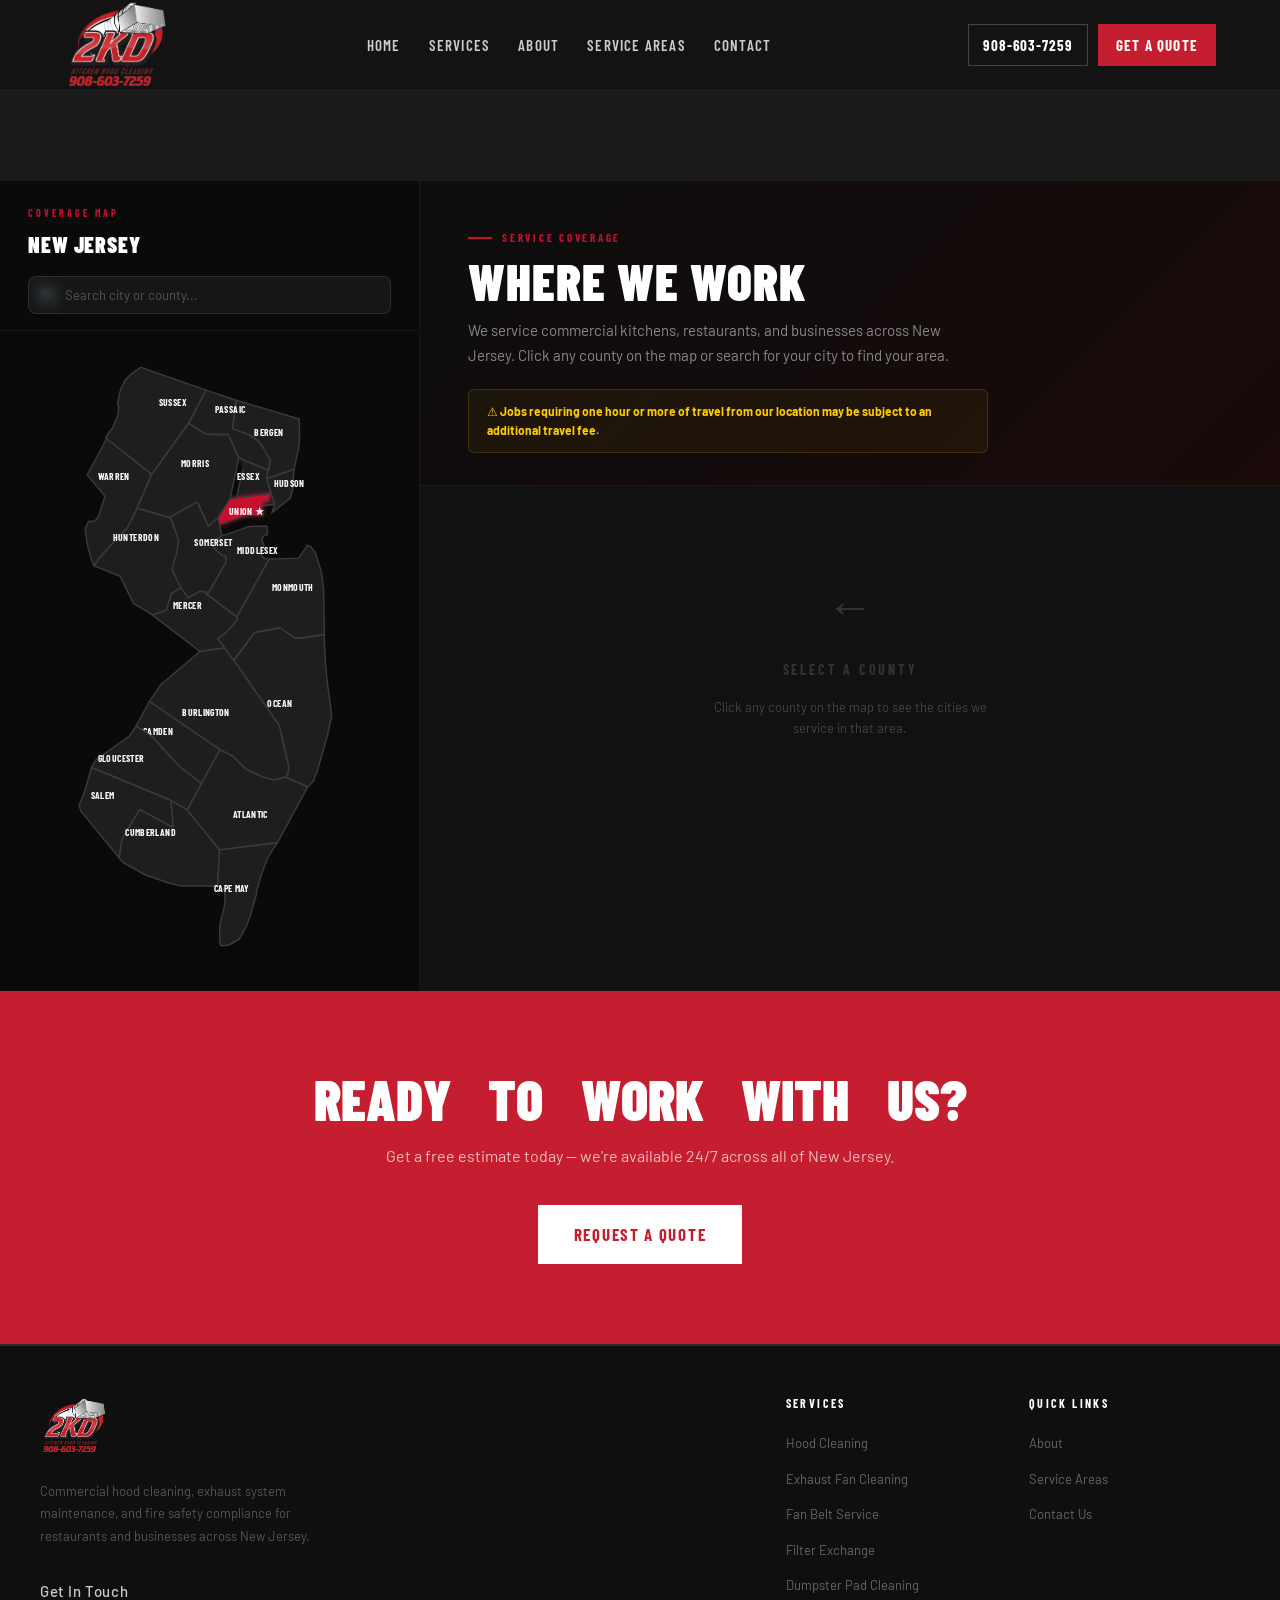
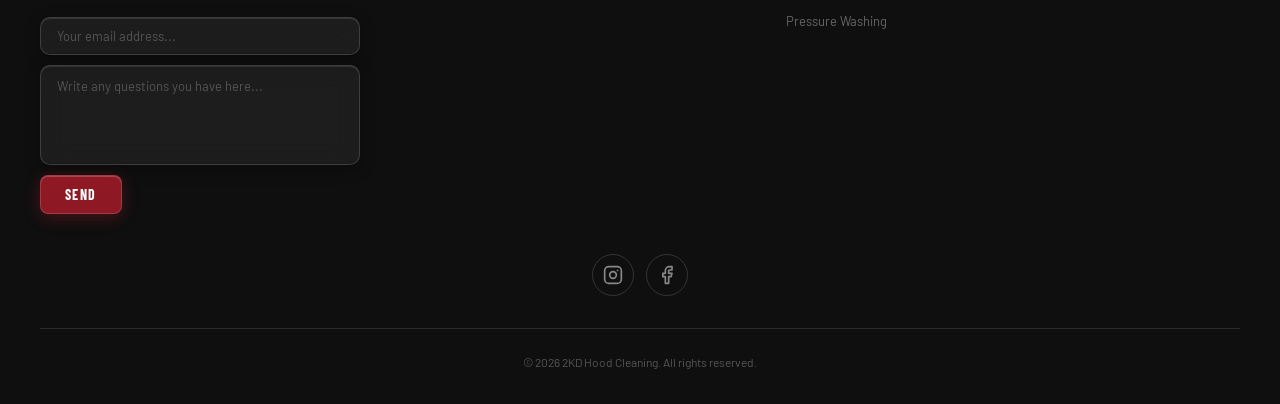
<file: service-areas/index.html>
<!DOCTYPE html>
<html lang="en">
<head>
  <meta charset="UTF-8">
  <meta name="viewport" content="width=device-width, initial-scale=1.0">
  <title>Service Areas — 2KD Hood Cleaning</title>
  <meta name="description" content="2KD Hood Cleaning services restaurants and commercial kitchens across New Jersey. Find your county and see if we service your area.">
  <link rel="icon" type="image/png" href="images/2kdlogo-removebg-preview.png">
  <link rel="preconnect" href="https://fonts.googleapis.com">
  <link href="https://fonts.googleapis.com/css2?family=Barlow+Condensed:wght@400;600;700;900&family=Barlow:wght@300;400;500&display=swap" rel="stylesheet">
  <link rel="stylesheet" href="../style.css">
</head>
<body>

  <!-- HEADER -->
  <header>
    <div class="header-inner">
      <a href="/" class="logo-img">
        <img src="../images/2kdlogo-removebg-preview.png" alt="2KD Hood Cleaning">
      </a>
      <nav id="mainNav">
        <ul>
          <li><a href="/">Home</a></li>
          <li>
            <a href="/services">Services</a>
            <ul>
              <li><a href="/services#hood-cleaning">Hood Cleaning</a></li>
              <li><a href="/services#exhaust-fan">Exhaust Fan Cleaning</a></li>
              <li><a href="/services#fan-belt">Fan Belt Service</a></li>
              <li><a href="/services#filter-exchange">Filter Exchange</a></li>
              <li><a href="/services#dumpster-pad">Dumpster Pad Cleaning</a></li>
              <li><a href="/services#pressure-washing">Pressure Washing</a></li>
            </ul>
          </li>
          <li><a href="/about">About</a></li>
          <li><a href="/service-areas">Service Areas</a></li>
          <li><a href="#footer">Contact</a></li>
        </ul>
      </nav>
      <div class="header-cta">
        <a href="tel:9086037259" class="btn-phone">908-603-7259</a>
        <a href="/#quote" class="btn-quote">Get a Quote</a>
      </div>
      <button class="mobile-toggle" id="mobileToggle" aria-label="Open menu">☰</button>
    </div>
  </header>

  <!-- MAP + COUNTY DETAIL -->
  <div class="sa-page">

    <!-- LEFT: MAP -->
    <div class="sa-map-col">
      <div class="sa-map-header">
        <div class="sa-map-label">Coverage Map</div>
        <div class="sa-map-title">New Jersey</div>
        <div class="sa-search">
          <span class="sa-search-icon">🔍</span>
          <input type="text" id="saSearch" placeholder="Search city or county..." autocomplete="off">
          <div class="sa-search-results" id="saSearchResults"></div>
        </div>
      </div>
      <div class="sa-map-svg-wrap">
        <svg viewBox="0 0 1600 3400" xmlns="http://www.w3.org/2000/svg">
          <path class="sa-county-path" data-county="Monmouth" d="m 1121.6,1148.8 158.9,-5.4 44.3,-61.8 -0.9,-2.7 3.1,-3.7 6.8,0 13,6 24.9,32 26.8,85.2 7.3,30 0.6,2.4 8.1,60.3 2.2,26.2 1.4,55.5 2.7,184.4 -128.1,19.7 -32.4,0.9 -80.2,-57.3 -137.1,27.1 -112.6,150.1 -50.1,-67.1 -37.3,-50.5 50,-37 58,-68.5 0,-3.2 -5.3,-9.4 175.9,-313.2"/>
          <text class="sa-county-label" x="1250" y="1320">Monmouth</text>
          <path class="sa-county-path" data-county="Ocean" d="m 930.4,1697.7 112.6,-150.1 137.1,-27.1 80.2,57.3 32.4,-0.9 128.1,-19.7 -0.5,23.9 5.5,105.4 1.7,29.3 7.6,89.2 19.9,143.3 5,48.2 -0.8,5.1 -20.5,98.1 -54.7,192.4 -23.7,60.1 -29.4,30.6 -119.7,-54.2 13.5,-23.3 3.2,-31.5 -51.9,-224.9 -226.7,-325.5 -18.9,-25.7"/>
          <text class="sa-county-label" x="1180" y="1950">Ocean</text>
          <path class="sa-county-path" data-county="Essex" d="m 958.3,600.2 156.9,66.7 -6.8,46.5 43.7,138.3 -221,29.7 48.3,-221.8"/>
          <text class="sa-county-label" x="1010" y="720">Essex</text>
          <path class="sa-county-path sa-active" data-county="Union" d="m 910.1,822 221,-29.7 -14.4,44.7 -19.4,1.3 -4.5,1.5 -2.2,3.5 -9,18.9 6.7,48.3 -40.5,1.3 -10.8,-0.5 -44.6,1.3 -123.6,44.2 -24.8,3.7 -19.8,-96 64.8,-101.8"/>
          <text class="sa-county-label" x="1000" y="910">Union ★</text>
          <path class="sa-county-path" data-county="Hudson" d="m 1256.7,662 -9.1,121.2 -13,37 -96.9,76.2 14.4,-44.7 -43.7,-138.3 148.3,-51.4"/>
          <text class="sa-county-label" x="1230" y="760">Hudson</text>
          <path class="sa-county-path" data-county="Bergen" d="m 943.9,288.4 341.1,102 1.5,105.7 -4,48.8 -25.8,117.1 -148.3,51.4 6.8,-46.5 4.5,-4.5 5.9,-47.7 -1.4,-6.8 -39.2,-68.9 -23,-30.9 -41.9,-29.5 -97.4,-36.6 21.2,-153.6"/>
          <text class="sa-county-label" x="1120" y="480">Bergen</text>
          <path class="sa-county-path" data-county="Middlesex" d="m 1109.3,969.9 0.9,7.2 2.3,15.3 -0.9,21.1 -2.3,5.4 -6.3,0 -6.7,0.6 -13.6,15.7 -0.4,9.9 11.2,25.6 -13.8,31.2 -0.6,1.4 -1.3,14.4 9.9,20.2 7.7,7.7 25.7,3.2 0.5,0 -175.9,313.2 -164.5,-124.9 5.9,-1.7 11.7,-13.5 88.8,-155.2 -1.8,-31.8 -18.9,-6.5 -24.4,-19.8 -25.2,-27 -1.4,-9.4 6.3,-18.6 5.9,-7.2 36.9,-26.5 24.8,-3.7 123.6,-44.2 44.6,-1.3 10.8,0.5 40.5,-1.3"/>
          <text class="sa-county-label" x="1060" y="1120">Middlesex</text>
          <path class="sa-county-path" data-county="Somerset" d="m 845.2,923.8 19.8,96 -36.9,26.5 -5.9,7.2 -6.3,18.6 1.4,9.4 25.2,27 24.4,19.8 18.9,6.5 1.8,31.8 -88.8,155.2 -11.7,13.5 -5.9,1.7 -5.7,-10.7 -28.9,-3.2 -63.2,36.1 -38.7,-56.3 -6,-8.1 -42.2,-87.5 16.2,-69 6.7,-10.7 10.8,-83.8 -36.1,-102 -7.2,-13.5 -6.3,-4.6 150.1,-85.2 3.1,1.9 6.8,11.2 1.9,8.2 50.4,109.5 52.3,-45.6"/>
          <text class="sa-county-label" x="820" y="1080">Somerset</text>
          <path class="sa-county-path" data-county="Morris" d="m 685.3,411.8 91.4,58.6 61.8,3.2 62.2,-0.4 57.6,127 -48.3,221.8 -64.8,101.8 -52.3,45.6 -50.4,-109.5 -1.9,-8.2 -6.8,-11.2 -3.1,-1.9 -150.1,85.2 -174.9,-50.8 79.8,-183.5 199.8,-277.7"/>
          <text class="sa-county-label" x="720" y="650">Morris</text>
          <path class="sa-county-path" data-county="Passaic" d="m 921.4,281.6 22.5,6.8 -21.2,153.6 97.4,36.6 41.9,29.5 23,30.9 39.2,68.9 1.4,6.8 -5.9,47.7 -4.5,4.5 -156.9,-66.7 -57.6,-127 -62.2,0.4 -61.8,-3.2 -91.4,-58.6 95,-178 141.1,47.8"/>
          <text class="sa-county-label" x="910" y="360">Passaic</text>
          <path class="sa-county-path" data-county="Sussex" d="m 780.3,233.8 -95,178 -199.8,277.7 -244.3,-192.5 -5.4,-6.7 38.4,-54 26.6,-62.7 5.8,-38.8 -1.8,-21.2 -4,-4.1 1.8,-17.6 11.7,-50 4.9,-14.4 23,-47.3 27,-29.3 56.9,-41 354.2,123.9"/>
          <text class="sa-county-label" x="600" y="320">Sussex</text>
          <path class="sa-county-path" data-county="Warren" d="m 241.2,497 244.3,192.5 -79.8,183.5 -9.3,24.7 -42,80.7 -7.7,10.4 -54.9,55.1 -94.7,105.7 -21.1,36.1 -10.5,-20.3 -6.4,-11.7 -23.8,-92 -10,-77.8 16.4,-38.5 7.6,-2.1 14.4,1.4 14.6,-2 19.7,-27.3 32.4,-99.3 0.5,-7.6 -3.2,-7.6 -91.5,-107.8 105,-196.1"/>
          <text class="sa-county-label" x="280" y="720">Warren</text>
          <path class="sa-county-path" data-county="Hunterdon" d="m 405.7,873 174.9,50.8 6.3,4.6 7.2,13.5 36.1,102 -10.8,83.8 -6.7,10.7 -16.2,69 42.2,87.5 6,8.1 -51.5,32.4 -28.5,89.6 -67.9,24.4 -9.4,0 -6.4,-3.6 -93.7,-56.8 -73,-146.9 -138.3,-56.4 21.1,-36.1 94.7,-105.7 54.9,-55.1 7.7,-10.4 42,-80.7 9.3,-24.7"/>
          <text class="sa-county-label" x="400" y="1050">Hunterdon</text>
          <path class="sa-county-path" data-county="Mercer" d="m 644.7,1303 38.7,56.3 63.2,-36.1 28.9,3.2 5.7,10.7 164.5,124.9 5.3,9.4 0,3.2 -58,68.5 -50,37 37.3,50.5 -132.9,18.5 -260,-199.7 9.4,0 67.9,-24.4 28.5,-89.6 51.5,-32.4"/>
          <text class="sa-county-label" x="680" y="1420">Mercer</text>
          <path class="sa-county-path" data-county="Camden" d="m 400.4,2055.1 73.4,-136.5 382.6,261.8 -101,184.4 -124.8,-98.3 -140.1,-153.7 -52.7,-38.4 -37.4,-19.3"/>
          <text class="sa-county-label" x="520" y="2100">Camden</text>
          <path class="sa-county-path" data-county="Gloucester" d="m 361.9,2110.1 38.5,-55 37.4,19.3 52.7,38.4 140.1,153.7 124.8,98.3 -76.9,142.5 -89.3,-51.9 -429.5,-178.1 23.9,-42.4 178.3,-124.8"/>
          <text class="sa-county-label" x="320" y="2250">Gloucester</text>
          <path class="sa-county-path" data-county="Salem" d="m 159.7,2277.3 429.5,178.1 11.8,112.6 0,26.7 -1.4,6.3 -178.9,-95.1 -95.6,158.1 -15.3,102.8 -207.4,-253.3 -9.8,-29.8 31.9,-81.5 35.2,-124.9"/>
          <text class="sa-county-label" x="220" y="2450">Salem</text>
          <path class="sa-county-path" data-county="Cumberland" d="m 852.8,2722.7 -9.8,196.9 -196.5,-1 -67.7,-15.6 -130.1,-44.8 -116.9,-65.2 -5.8,-6.3 -16.2,-19.9 15.3,-102.8 95.6,-158.1 178.9,95.1 1.4,-6.3 0,-26.7 -11.8,-112.6 89.3,51.9 174.3,215.4"/>
          <text class="sa-county-label" x="480" y="2650">Cumberland</text>
          <path class="sa-county-path" data-county="Cape May" d="m 852.8,2722.7 314.3,-39.3 -41.1,63.6 -12.2,21.7 -13.9,34.6 -22.1,59.9 -24.3,85.8 0,4 0.4,0.8 1.3,1.4 -36.5,130.3 -26.5,64.4 -33.9,58.2 -50,27.9 -12.6,3.6 -29.7,3.2 -4.6,-2.3 -6.3,-7.7 -1.4,-80.6 1.8,-19.9 5,-27 19,-73.9 2.2,-15.7 0.9,-19.5 -2.3,-40.1 -5.3,-19 -22.2,-16.2 -9.8,-1.3 9.8,-196.9"/>
          <text class="sa-county-label" x="920" y="2950">Cape May</text>
          <path class="sa-county-path" data-county="Atlantic" d="m 1330.9,2382.8 -163.8,300.6 -314.3,39.3 -174.3,-215.4 76.9,-142.5 101,-184.4 13.6,7.2 55.3,28.4 71.4,70.4 89.2,41.4 23.9,7.2 43.2,8.6 58.2,-15 119.7,54.2"/>
          <text class="sa-county-label" x="1020" y="2550">Atlantic</text>
          <path class="sa-county-path" data-county="Burlington" d="m 747.4,1649.1 132.9,-18.5 50.1,67.1 18.9,25.7 226.7,325.5 51.9,224.9 -3.2,31.5 -13.5,23.3 -58.2,15 -43.2,-8.6 -23.9,-7.2 -89.2,-41.4 -71.4,-70.4 -55.3,-28.4 -13.6,-7.2 -382.6,-261.8 62.2,-90.6 211.4,-178.9"/>
          <text class="sa-county-label" x="780" y="2000">Burlington</text>
        </svg>
      </div>
    </div>

    <!-- RIGHT: COUNTY DETAILS -->
<div class="sa-detail-col" id="saDetailCol">

      <div class="sa-intro">
        <div class="sa-intro-label">Service Coverage</div>
        <h1>Where We Work</h1>
        <p>We service commercial kitchens, restaurants, and businesses across New Jersey. Click any county on the map or search for your city to find your area.</p>
        <div class="sa-disclaimer">
          ⚠ <strong>Jobs requiring one hour or more of travel from our location may be subject to an additional travel fee.</strong>
        </div>
      </div>

      <div class="sa-no-results" id="saNoResults">No cities found matching your search.</div>

      <!-- Click prompt shown before any county selected -->
      <div class="sa-click-prompt" id="saClickPrompt">
        <div class="sa-click-prompt-arrow">←</div>
        <div class="sa-click-prompt-text">Select a County</div>
        <div class="sa-click-prompt-sub">Click any county on the map to see the cities we service in that area.</div>
      </div>

      <!-- Union -->
      <div class="sa-county-section" id="section-Union" data-county="Union">
        <div class="sa-county-section-header">
          <div>
            <div class="sa-county-num">Primary Area</div>
            <div class="sa-county-name-large">Union County</div>
          </div>
          <div class="sa-county-badge primary">★ Home Base</div>
        </div>
        <div class="sa-city-grid">
          <div class="sa-city-tag"><div class="sa-city-dot"></div>Berkeley Heights Township</div>
          <div class="sa-city-tag"><div class="sa-city-dot"></div>Clark Township</div>
          <div class="sa-city-tag"><div class="sa-city-dot"></div>Cranford Township</div>
          <div class="sa-city-tag"><div class="sa-city-dot"></div>Elizabeth</div>
          <div class="sa-city-tag"><div class="sa-city-dot"></div>Fanwood</div>
          <div class="sa-city-tag"><div class="sa-city-dot"></div>Garwood</div>
          <div class="sa-city-tag"><div class="sa-city-dot"></div>Hillside Township</div>
          <div class="sa-city-tag"><div class="sa-city-dot"></div>Kenilworth</div>
          <div class="sa-city-tag"><div class="sa-city-dot"></div>Linden</div>
          <div class="sa-city-tag"><div class="sa-city-dot"></div>Mountainside</div>
          <div class="sa-city-tag"><div class="sa-city-dot"></div>New Providence</div>
          <div class="sa-city-tag"><div class="sa-city-dot"></div>Plainfield</div>
          <div class="sa-city-tag"><div class="sa-city-dot"></div>Rahway</div>
          <div class="sa-city-tag"><div class="sa-city-dot"></div>Roselle</div>
          <div class="sa-city-tag"><div class="sa-city-dot"></div>Roselle Park</div>
          <div class="sa-city-tag"><div class="sa-city-dot"></div>Scotch Plains Township</div>
          <div class="sa-city-tag"><div class="sa-city-dot"></div>Springfield Township</div>
          <div class="sa-city-tag"><div class="sa-city-dot"></div>Summit</div>
          <div class="sa-city-tag"><div class="sa-city-dot"></div>Union Township</div>
          <div class="sa-city-tag"><div class="sa-city-dot"></div>Westfield</div>
          <div class="sa-city-tag"><div class="sa-city-dot"></div>Winfield Township</div>
        </div>
        <div class="sa-county-cta"><a href="/#quote">Request a Quote →</a></div>
      </div>

      <!-- Essex -->
      <div class="sa-county-section" id="section-Essex" data-county="Essex">
        <div class="sa-county-section-header">
          <div>
            <div class="sa-county-num">County 02</div>
            <div class="sa-county-name-large">Essex County</div>
          </div>
          <div class="sa-county-badge">Serviced</div>
        </div>
        <div class="sa-city-grid">
          <div class="sa-city-tag"><div class="sa-city-dot"></div>Belleville Township</div>
          <div class="sa-city-tag"><div class="sa-city-dot"></div>Bloomfield Township</div>
          <div class="sa-city-tag"><div class="sa-city-dot"></div>Caldwell</div>
          <div class="sa-city-tag"><div class="sa-city-dot"></div>Cedar Grove Township</div>
          <div class="sa-city-tag"><div class="sa-city-dot"></div>East Orange</div>
          <div class="sa-city-tag"><div class="sa-city-dot"></div>Essex Fells</div>
          <div class="sa-city-tag"><div class="sa-city-dot"></div>Fairfield Township</div>
          <div class="sa-city-tag"><div class="sa-city-dot"></div>Glen Ridge</div>
          <div class="sa-city-tag"><div class="sa-city-dot"></div>Irvington Township</div>
          <div class="sa-city-tag"><div class="sa-city-dot"></div>Livingston Township</div>
          <div class="sa-city-tag"><div class="sa-city-dot"></div>Maplewood Township</div>
          <div class="sa-city-tag"><div class="sa-city-dot"></div>Millburn Township</div>
          <div class="sa-city-tag"><div class="sa-city-dot"></div>Montclair Township</div>
          <div class="sa-city-tag"><div class="sa-city-dot"></div>Newark</div>
          <div class="sa-city-tag"><div class="sa-city-dot"></div>North Caldwell</div>
          <div class="sa-city-tag"><div class="sa-city-dot"></div>Nutley Township</div>
          <div class="sa-city-tag"><div class="sa-city-dot"></div>Orange</div>
          <div class="sa-city-tag"><div class="sa-city-dot"></div>Roseland</div>
          <div class="sa-city-tag"><div class="sa-city-dot"></div>South Orange Village</div>
          <div class="sa-city-tag"><div class="sa-city-dot"></div>Verona Township</div>
          <div class="sa-city-tag"><div class="sa-city-dot"></div>West Caldwell Township</div>
          <div class="sa-city-tag"><div class="sa-city-dot"></div>West Orange Township</div>
        </div>
        <div class="sa-county-cta"><a href="/#quote">Request a Quote →</a></div>
      </div>

      <!-- Bergen -->
      <div class="sa-county-section" id="section-Bergen" data-county="Bergen">
        <div class="sa-county-section-header">
          <div>
            <div class="sa-county-num">County 03</div>
            <div class="sa-county-name-large">Bergen County</div>
          </div>
          <div class="sa-county-badge">Serviced</div>
        </div>
        <div class="sa-city-grid">
          <div class="sa-city-tag"><div class="sa-city-dot"></div>Allendale</div>
          <div class="sa-city-tag"><div class="sa-city-dot"></div>Alpine</div>
          <div class="sa-city-tag"><div class="sa-city-dot"></div>Bergenfield</div>
          <div class="sa-city-tag"><div class="sa-city-dot"></div>Bogota</div>
          <div class="sa-city-tag"><div class="sa-city-dot"></div>Carlstadt</div>
          <div class="sa-city-tag"><div class="sa-city-dot"></div>Cliffside Park</div>
          <div class="sa-city-tag"><div class="sa-city-dot"></div>Closter</div>
          <div class="sa-city-tag"><div class="sa-city-dot"></div>Cresskill</div>
          <div class="sa-city-tag"><div class="sa-city-dot"></div>Demarest</div>
          <div class="sa-city-tag"><div class="sa-city-dot"></div>Dumont</div>
          <div class="sa-city-tag"><div class="sa-city-dot"></div>East Rutherford</div>
          <div class="sa-city-tag"><div class="sa-city-dot"></div>Edgewater</div>
          <div class="sa-city-tag"><div class="sa-city-dot"></div>Elmwood Park</div>
          <div class="sa-city-tag"><div class="sa-city-dot"></div>Emerson</div>
          <div class="sa-city-tag"><div class="sa-city-dot"></div>Englewood</div>
          <div class="sa-city-tag"><div class="sa-city-dot"></div>Englewood Cliffs</div>
          <div class="sa-city-tag"><div class="sa-city-dot"></div>Fair Lawn</div>
          <div class="sa-city-tag"><div class="sa-city-dot"></div>Fairview</div>
          <div class="sa-city-tag"><div class="sa-city-dot"></div>Fort Lee</div>
          <div class="sa-city-tag"><div class="sa-city-dot"></div>Franklin Lakes</div>
          <div class="sa-city-tag"><div class="sa-city-dot"></div>Garfield</div>
          <div class="sa-city-tag"><div class="sa-city-dot"></div>Glen Rock</div>
          <div class="sa-city-tag"><div class="sa-city-dot"></div>Hackensack</div>
          <div class="sa-city-tag"><div class="sa-city-dot"></div>Harrington Park</div>
          <div class="sa-city-tag"><div class="sa-city-dot"></div>Hasbrouck Heights</div>
          <div class="sa-city-tag"><div class="sa-city-dot"></div>Haworth</div>
          <div class="sa-city-tag"><div class="sa-city-dot"></div>Hillsdale</div>
          <div class="sa-city-tag"><div class="sa-city-dot"></div>Ho-Ho-Kus</div>
          <div class="sa-city-tag"><div class="sa-city-dot"></div>Leonia</div>
          <div class="sa-city-tag"><div class="sa-city-dot"></div>Little Ferry</div>
          <div class="sa-city-tag"><div class="sa-city-dot"></div>Lodi</div>
          <div class="sa-city-tag"><div class="sa-city-dot"></div>Lyndhurst</div>
          <div class="sa-city-tag"><div class="sa-city-dot"></div>Mahwah</div>
          <div class="sa-city-tag"><div class="sa-city-dot"></div>Maywood</div>
          <div class="sa-city-tag"><div class="sa-city-dot"></div>Midland Park</div>
          <div class="sa-city-tag"><div class="sa-city-dot"></div>Montvale</div>
          <div class="sa-city-tag"><div class="sa-city-dot"></div>Moonachie</div>
          <div class="sa-city-tag"><div class="sa-city-dot"></div>New Milford</div>
          <div class="sa-city-tag"><div class="sa-city-dot"></div>North Arlington</div>
          <div class="sa-city-tag"><div class="sa-city-dot"></div>Northvale</div>
          <div class="sa-city-tag"><div class="sa-city-dot"></div>Norwood</div>
          <div class="sa-city-tag"><div class="sa-city-dot"></div>Oakland</div>
          <div class="sa-city-tag"><div class="sa-city-dot"></div>Old Tappan</div>
          <div class="sa-city-tag"><div class="sa-city-dot"></div>Oradell</div>
          <div class="sa-city-tag"><div class="sa-city-dot"></div>Palisades Park</div>
          <div class="sa-city-tag"><div class="sa-city-dot"></div>Paramus</div>
          <div class="sa-city-tag"><div class="sa-city-dot"></div>Park Ridge</div>
          <div class="sa-city-tag"><div class="sa-city-dot"></div>Ramsey</div>
          <div class="sa-city-tag"><div class="sa-city-dot"></div>Ridgefield</div>
          <div class="sa-city-tag"><div class="sa-city-dot"></div>Ridgefield Park</div>
          <div class="sa-city-tag"><div class="sa-city-dot"></div>Ridgewood</div>
          <div class="sa-city-tag"><div class="sa-city-dot"></div>River Edge</div>
          <div class="sa-city-tag"><div class="sa-city-dot"></div>River Vale</div>
          <div class="sa-city-tag"><div class="sa-city-dot"></div>Rochelle Park</div>
          <div class="sa-city-tag"><div class="sa-city-dot"></div>Rockleigh</div>
          <div class="sa-city-tag"><div class="sa-city-dot"></div>Rutherford</div>
          <div class="sa-city-tag"><div class="sa-city-dot"></div>Saddle Brook</div>
          <div class="sa-city-tag"><div class="sa-city-dot"></div>Saddle River</div>
          <div class="sa-city-tag"><div class="sa-city-dot"></div>South Hackensack</div>
          <div class="sa-city-tag"><div class="sa-city-dot"></div>Teaneck</div>
          <div class="sa-city-tag"><div class="sa-city-dot"></div>Tenafly</div>
          <div class="sa-city-tag"><div class="sa-city-dot"></div>Teterboro</div>
          <div class="sa-city-tag"><div class="sa-city-dot"></div>Upper Saddle River</div>
          <div class="sa-city-tag"><div class="sa-city-dot"></div>Waldwick</div>
          <div class="sa-city-tag"><div class="sa-city-dot"></div>Wallington</div>
          <div class="sa-city-tag"><div class="sa-city-dot"></div>Washington Township</div>
          <div class="sa-city-tag"><div class="sa-city-dot"></div>Westwood</div>
          <div class="sa-city-tag"><div class="sa-city-dot"></div>Wood-Ridge</div>
          <div class="sa-city-tag"><div class="sa-city-dot"></div>Woodcliff Lake</div>
        </div>
        <div class="sa-county-cta"><a href="/#quote">Request a Quote →</a></div>
      </div>

      <!-- Passaic -->
      <div class="sa-county-section" id="section-Passaic" data-county="Passaic">
        <div class="sa-county-section-header">
          <div>
            <div class="sa-county-num">County 04</div>
            <div class="sa-county-name-large">Passaic County</div>
          </div>
          <div class="sa-county-badge">Serviced</div>
        </div>
        <div class="sa-city-grid">
          <div class="sa-city-tag"><div class="sa-city-dot"></div>Bloomingdale</div>
          <div class="sa-city-tag"><div class="sa-city-dot"></div>Clifton</div>
          <div class="sa-city-tag"><div class="sa-city-dot"></div>Haledon</div>
          <div class="sa-city-tag"><div class="sa-city-dot"></div>Hawthorne</div>
          <div class="sa-city-tag"><div class="sa-city-dot"></div>Little Falls Township</div>
          <div class="sa-city-tag"><div class="sa-city-dot"></div>North Haledon</div>
          <div class="sa-city-tag"><div class="sa-city-dot"></div>Passaic</div>
          <div class="sa-city-tag"><div class="sa-city-dot"></div>Paterson</div>
          <div class="sa-city-tag"><div class="sa-city-dot"></div>Pompton Lakes</div>
          <div class="sa-city-tag"><div class="sa-city-dot"></div>Prospect Park</div>
          <div class="sa-city-tag"><div class="sa-city-dot"></div>Ringwood</div>
          <div class="sa-city-tag"><div class="sa-city-dot"></div>Totowa</div>
          <div class="sa-city-tag"><div class="sa-city-dot"></div>Wanaque</div>
          <div class="sa-city-tag"><div class="sa-city-dot"></div>Wayne Township</div>
          <div class="sa-city-tag"><div class="sa-city-dot"></div>West Milford Township</div>
          <div class="sa-city-tag"><div class="sa-city-dot"></div>Woodland Park</div>
        </div>
        <div class="sa-county-cta"><a href="/#quote">Request a Quote →</a></div>
      </div>

      <!-- Morris -->
      <div class="sa-county-section" id="section-Morris" data-county="Morris">
        <div class="sa-county-section-header">
          <div>
            <div class="sa-county-num">County 05</div>
            <div class="sa-county-name-large">Morris County</div>
          </div>
          <div class="sa-county-badge">Serviced</div>
        </div>
        <div class="sa-city-grid">
          <div class="sa-city-tag"><div class="sa-city-dot"></div>Boonton</div>
          <div class="sa-city-tag"><div class="sa-city-dot"></div>Boonton Township</div>
          <div class="sa-city-tag"><div class="sa-city-dot"></div>Butler</div>
          <div class="sa-city-tag"><div class="sa-city-dot"></div>Chatham</div>
          <div class="sa-city-tag"><div class="sa-city-dot"></div>Chatham Township</div>
          <div class="sa-city-tag"><div class="sa-city-dot"></div>Chester</div>
          <div class="sa-city-tag"><div class="sa-city-dot"></div>Chester Township</div>
          <div class="sa-city-tag"><div class="sa-city-dot"></div>Denville Township</div>
          <div class="sa-city-tag"><div class="sa-city-dot"></div>Dover</div>
          <div class="sa-city-tag"><div class="sa-city-dot"></div>East Hanover Township</div>
          <div class="sa-city-tag"><div class="sa-city-dot"></div>Florham Park</div>
          <div class="sa-city-tag"><div class="sa-city-dot"></div>Hanover Township</div>
          <div class="sa-city-tag"><div class="sa-city-dot"></div>Harding Township</div>
          <div class="sa-city-tag"><div class="sa-city-dot"></div>Jefferson Township</div>
          <div class="sa-city-tag"><div class="sa-city-dot"></div>Kinnelon</div>
          <div class="sa-city-tag"><div class="sa-city-dot"></div>Lincoln Park</div>
          <div class="sa-city-tag"><div class="sa-city-dot"></div>Long Hill Township</div>
          <div class="sa-city-tag"><div class="sa-city-dot"></div>Mendham</div>
          <div class="sa-city-tag"><div class="sa-city-dot"></div>Mendham Township</div>
          <div class="sa-city-tag"><div class="sa-city-dot"></div>Mine Hill Township</div>
          <div class="sa-city-tag"><div class="sa-city-dot"></div>Montville Township</div>
          <div class="sa-city-tag"><div class="sa-city-dot"></div>Morris Plains</div>
          <div class="sa-city-tag"><div class="sa-city-dot"></div>Morris Township</div>
          <div class="sa-city-tag"><div class="sa-city-dot"></div>Morristown</div>
          <div class="sa-city-tag"><div class="sa-city-dot"></div>Mountain Lakes</div>
          <div class="sa-city-tag"><div class="sa-city-dot"></div>Mount Arlington</div>
          <div class="sa-city-tag"><div class="sa-city-dot"></div>Mount Olive Township</div>
          <div class="sa-city-tag"><div class="sa-city-dot"></div>Netcong</div>
          <div class="sa-city-tag"><div class="sa-city-dot"></div>Parsippany-Troy Hills Township</div>
          <div class="sa-city-tag"><div class="sa-city-dot"></div>Pequannock Township</div>
          <div class="sa-city-tag"><div class="sa-city-dot"></div>Randolph Township</div>
          <div class="sa-city-tag"><div class="sa-city-dot"></div>Riverdale</div>
          <div class="sa-city-tag"><div class="sa-city-dot"></div>Rockaway</div>
          <div class="sa-city-tag"><div class="sa-city-dot"></div>Rockaway Township</div>
          <div class="sa-city-tag"><div class="sa-city-dot"></div>Roxbury Township</div>
          <div class="sa-city-tag"><div class="sa-city-dot"></div>Victory Gardens</div>
          <div class="sa-city-tag"><div class="sa-city-dot"></div>Washington Township</div>
          <div class="sa-city-tag"><div class="sa-city-dot"></div>Wharton</div>
        </div>
        <div class="sa-county-cta"><a href="/#quote">Request a Quote →</a></div>
      </div>

      <!-- Hudson -->
      <div class="sa-county-section" id="section-Hudson" data-county="Hudson">
        <div class="sa-county-section-header">
          <div>
            <div class="sa-county-num">County 06</div>
            <div class="sa-county-name-large">Hudson County</div>
          </div>
          <div class="sa-county-badge">Serviced</div>
        </div>
        <div class="sa-city-grid">
          <div class="sa-city-tag"><div class="sa-city-dot"></div>Bayonne</div>
          <div class="sa-city-tag"><div class="sa-city-dot"></div>East Newark</div>
          <div class="sa-city-tag"><div class="sa-city-dot"></div>Guttenberg</div>
          <div class="sa-city-tag"><div class="sa-city-dot"></div>Harrison</div>
          <div class="sa-city-tag"><div class="sa-city-dot"></div>Hoboken</div>
          <div class="sa-city-tag"><div class="sa-city-dot"></div>Jersey City</div>
          <div class="sa-city-tag"><div class="sa-city-dot"></div>Kearny</div>
          <div class="sa-city-tag"><div class="sa-city-dot"></div>North Bergen Township</div>
          <div class="sa-city-tag"><div class="sa-city-dot"></div>Secaucus</div>
          <div class="sa-city-tag"><div class="sa-city-dot"></div>Union City</div>
          <div class="sa-city-tag"><div class="sa-city-dot"></div>Weehawken Township</div>
          <div class="sa-city-tag"><div class="sa-city-dot"></div>West New York</div>
        </div>
        <div class="sa-county-cta"><a href="/#quote">Request a Quote →</a></div>
      </div>

      <!-- Sussex -->
      <div class="sa-county-section" id="section-Sussex" data-county="Sussex">
        <div class="sa-county-section-header">
          <div>
            <div class="sa-county-num">County 07</div>
            <div class="sa-county-name-large">Sussex County</div>
          </div>
          <div class="sa-county-badge">Serviced</div>
        </div>
        <div class="sa-city-grid">
          <div class="sa-city-tag"><div class="sa-city-dot"></div>Andover</div>
          <div class="sa-city-tag"><div class="sa-city-dot"></div>Andover Township</div>
          <div class="sa-city-tag"><div class="sa-city-dot"></div>Branchville</div>
          <div class="sa-city-tag"><div class="sa-city-dot"></div>Byram Township</div>
          <div class="sa-city-tag"><div class="sa-city-dot"></div>Frankford Township</div>
          <div class="sa-city-tag"><div class="sa-city-dot"></div>Franklin</div>
          <div class="sa-city-tag"><div class="sa-city-dot"></div>Fredon Township</div>
          <div class="sa-city-tag"><div class="sa-city-dot"></div>Green Township</div>
          <div class="sa-city-tag"><div class="sa-city-dot"></div>Hamburg</div>
          <div class="sa-city-tag"><div class="sa-city-dot"></div>Hampton Township</div>
          <div class="sa-city-tag"><div class="sa-city-dot"></div>Hardyston Township</div>
          <div class="sa-city-tag"><div class="sa-city-dot"></div>Hopatcong</div>
          <div class="sa-city-tag"><div class="sa-city-dot"></div>Lafayette Township</div>
          <div class="sa-city-tag"><div class="sa-city-dot"></div>Montague Township</div>
          <div class="sa-city-tag"><div class="sa-city-dot"></div>Newton</div>
          <div class="sa-city-tag"><div class="sa-city-dot"></div>Ogdensburg</div>
          <div class="sa-city-tag"><div class="sa-city-dot"></div>Sandyston Township</div>
          <div class="sa-city-tag"><div class="sa-city-dot"></div>Sparta Township</div>
          <div class="sa-city-tag"><div class="sa-city-dot"></div>Stanhope</div>
          <div class="sa-city-tag"><div class="sa-city-dot"></div>Stillwater Township</div>
          <div class="sa-city-tag"><div class="sa-city-dot"></div>Sussex</div>
          <div class="sa-city-tag"><div class="sa-city-dot"></div>Vernon Township</div>
          <div class="sa-city-tag"><div class="sa-city-dot"></div>Walpack Township</div>
          <div class="sa-city-tag"><div class="sa-city-dot"></div>Wantage Township</div>
        </div>
        <div class="sa-county-cta"><a href="/#quote">Request a Quote →</a></div>
      </div>

      <!-- Warren -->
      <div class="sa-county-section" id="section-Warren" data-county="Warren">
        <div class="sa-county-section-header">
          <div>
            <div class="sa-county-num">County 08</div>
            <div class="sa-county-name-large">Warren County</div>
          </div>
          <div class="sa-county-badge">Serviced</div>
        </div>
        <div class="sa-city-grid">
          <div class="sa-city-tag"><div class="sa-city-dot"></div>Allamuchy Township</div>
          <div class="sa-city-tag"><div class="sa-city-dot"></div>Alpha</div>
          <div class="sa-city-tag"><div class="sa-city-dot"></div>Belvidere</div>
          <div class="sa-city-tag"><div class="sa-city-dot"></div>Blairstown Township</div>
          <div class="sa-city-tag"><div class="sa-city-dot"></div>Franklin Township</div>
          <div class="sa-city-tag"><div class="sa-city-dot"></div>Frelinghuysen Township</div>
          <div class="sa-city-tag"><div class="sa-city-dot"></div>Greenwich Township</div>
          <div class="sa-city-tag"><div class="sa-city-dot"></div>Hackettstown</div>
          <div class="sa-city-tag"><div class="sa-city-dot"></div>Hardwick Township</div>
          <div class="sa-city-tag"><div class="sa-city-dot"></div>Harmony Township</div>
          <div class="sa-city-tag"><div class="sa-city-dot"></div>Hope Township</div>
          <div class="sa-city-tag"><div class="sa-city-dot"></div>Independence Township</div>
          <div class="sa-city-tag"><div class="sa-city-dot"></div>Knowlton Township</div>
          <div class="sa-city-tag"><div class="sa-city-dot"></div>Liberty Township</div>
          <div class="sa-city-tag"><div class="sa-city-dot"></div>Lopatcong Township</div>
          <div class="sa-city-tag"><div class="sa-city-dot"></div>Mansfield Township</div>
          <div class="sa-city-tag"><div class="sa-city-dot"></div>Oxford</div>
          <div class="sa-city-tag"><div class="sa-city-dot"></div>Pahaquarry Township</div>
          <div class="sa-city-tag"><div class="sa-city-dot"></div>Phillipsburg</div>
          <div class="sa-city-tag"><div class="sa-city-dot"></div>Pohatcong Township</div>
          <div class="sa-city-tag"><div class="sa-city-dot"></div>Washington</div>
          <div class="sa-city-tag"><div class="sa-city-dot"></div>Washington Township</div>
          <div class="sa-city-tag"><div class="sa-city-dot"></div>White Township</div>
        </div>
        <div class="sa-county-cta"><a href="/#quote">Request a Quote →</a></div>
      </div>

      <!-- Hunterdon -->
      <div class="sa-county-section" id="section-Hunterdon" data-county="Hunterdon">
        <div class="sa-county-section-header">
          <div>
            <div class="sa-county-num">County 09</div>
            <div class="sa-county-name-large">Hunterdon County</div>
          </div>
          <div class="sa-county-badge">Serviced</div>
        </div>
        <div class="sa-city-grid">
          <div class="sa-city-tag"><div class="sa-city-dot"></div>Alexandria Township</div>
          <div class="sa-city-tag"><div class="sa-city-dot"></div>Bethlehem Township</div>
          <div class="sa-city-tag"><div class="sa-city-dot"></div>Bloomsbury</div>
          <div class="sa-city-tag"><div class="sa-city-dot"></div>Califon</div>
          <div class="sa-city-tag"><div class="sa-city-dot"></div>Clinton</div>
          <div class="sa-city-tag"><div class="sa-city-dot"></div>Clinton Township</div>
          <div class="sa-city-tag"><div class="sa-city-dot"></div>Delaware Township</div>
          <div class="sa-city-tag"><div class="sa-city-dot"></div>East Amwell Township</div>
          <div class="sa-city-tag"><div class="sa-city-dot"></div>Flemington</div>
          <div class="sa-city-tag"><div class="sa-city-dot"></div>Franklin Township</div>
          <div class="sa-city-tag"><div class="sa-city-dot"></div>Frenchtown</div>
          <div class="sa-city-tag"><div class="sa-city-dot"></div>Glen Gardner</div>
          <div class="sa-city-tag"><div class="sa-city-dot"></div>Hampton</div>
          <div class="sa-city-tag"><div class="sa-city-dot"></div>High Bridge</div>
          <div class="sa-city-tag"><div class="sa-city-dot"></div>Holland Township</div>
          <div class="sa-city-tag"><div class="sa-city-dot"></div>Kingwood Township</div>
          <div class="sa-city-tag"><div class="sa-city-dot"></div>Lambertville</div>
          <div class="sa-city-tag"><div class="sa-city-dot"></div>Lebanon</div>
          <div class="sa-city-tag"><div class="sa-city-dot"></div>Lebanon Township</div>
          <div class="sa-city-tag"><div class="sa-city-dot"></div>Milford</div>
          <div class="sa-city-tag"><div class="sa-city-dot"></div>Raritan Township</div>
          <div class="sa-city-tag"><div class="sa-city-dot"></div>Readington Township</div>
          <div class="sa-city-tag"><div class="sa-city-dot"></div>Stockton</div>
          <div class="sa-city-tag"><div class="sa-city-dot"></div>Tewksbury Township</div>
          <div class="sa-city-tag"><div class="sa-city-dot"></div>Union Township</div>
          <div class="sa-city-tag"><div class="sa-city-dot"></div>West Amwell Township</div>
        </div>
        <div class="sa-county-cta"><a href="/#quote">Request a Quote →</a></div>
      </div>

      <!-- Somerset -->
      <div class="sa-county-section" id="section-Somerset" data-county="Somerset">
        <div class="sa-county-section-header">
          <div>
            <div class="sa-county-num">County 10</div>
            <div class="sa-county-name-large">Somerset County</div>
          </div>
          <div class="sa-county-badge">Serviced</div>
        </div>
        <div class="sa-city-grid">
          <div class="sa-city-tag"><div class="sa-city-dot"></div>Bedminster Township</div>
          <div class="sa-city-tag"><div class="sa-city-dot"></div>Bernards Township</div>
          <div class="sa-city-tag"><div class="sa-city-dot"></div>Bernardsville</div>
          <div class="sa-city-tag"><div class="sa-city-dot"></div>Bound Brook</div>
          <div class="sa-city-tag"><div class="sa-city-dot"></div>Branchburg Township</div>
          <div class="sa-city-tag"><div class="sa-city-dot"></div>Bridgewater Township</div>
          <div class="sa-city-tag"><div class="sa-city-dot"></div>Far Hills</div>
          <div class="sa-city-tag"><div class="sa-city-dot"></div>Franklin Township</div>
          <div class="sa-city-tag"><div class="sa-city-dot"></div>Green Brook Township</div>
          <div class="sa-city-tag"><div class="sa-city-dot"></div>Hillsborough Township</div>
          <div class="sa-city-tag"><div class="sa-city-dot"></div>Manville</div>
          <div class="sa-city-tag"><div class="sa-city-dot"></div>Millstone</div>
          <div class="sa-city-tag"><div class="sa-city-dot"></div>Montgomery Township</div>
          <div class="sa-city-tag"><div class="sa-city-dot"></div>North Plainfield</div>
          <div class="sa-city-tag"><div class="sa-city-dot"></div>Peapack-Gladstone</div>
          <div class="sa-city-tag"><div class="sa-city-dot"></div>Raritan</div>
          <div class="sa-city-tag"><div class="sa-city-dot"></div>Rocky Hill</div>
          <div class="sa-city-tag"><div class="sa-city-dot"></div>Somerville</div>
          <div class="sa-city-tag"><div class="sa-city-dot"></div>South Bound Brook</div>
          <div class="sa-city-tag"><div class="sa-city-dot"></div>Warren Township</div>
          <div class="sa-city-tag"><div class="sa-city-dot"></div>Watchung</div>
        </div>
        <div class="sa-county-cta"><a href="/#quote">Request a Quote →</a></div>
      </div>

      <!-- Middlesex -->
      <div class="sa-county-section" id="section-Middlesex" data-county="Middlesex">
        <div class="sa-county-section-header">
          <div>
            <div class="sa-county-num">County 11</div>
            <div class="sa-county-name-large">Middlesex County</div>
          </div>
          <div class="sa-county-badge">Serviced</div>
        </div>
        <div class="sa-city-grid">
          <div class="sa-city-tag"><div class="sa-city-dot"></div>Carteret</div>
          <div class="sa-city-tag"><div class="sa-city-dot"></div>Cranbury Township</div>
          <div class="sa-city-tag"><div class="sa-city-dot"></div>Dunellen</div>
          <div class="sa-city-tag"><div class="sa-city-dot"></div>East Brunswick Township</div>
          <div class="sa-city-tag"><div class="sa-city-dot"></div>Edison Township</div>
          <div class="sa-city-tag"><div class="sa-city-dot"></div>Helmetta</div>
          <div class="sa-city-tag"><div class="sa-city-dot"></div>Highland Park</div>
          <div class="sa-city-tag"><div class="sa-city-dot"></div>Jamesburg</div>
          <div class="sa-city-tag"><div class="sa-city-dot"></div>Metuchen</div>
          <div class="sa-city-tag"><div class="sa-city-dot"></div>Middlesex</div>
          <div class="sa-city-tag"><div class="sa-city-dot"></div>Milltown</div>
          <div class="sa-city-tag"><div class="sa-city-dot"></div>Monroe Township</div>
          <div class="sa-city-tag"><div class="sa-city-dot"></div>New Brunswick</div>
          <div class="sa-city-tag"><div class="sa-city-dot"></div>North Brunswick Township</div>
          <div class="sa-city-tag"><div class="sa-city-dot"></div>Old Bridge Township</div>
          <div class="sa-city-tag"><div class="sa-city-dot"></div>Perth Amboy</div>
          <div class="sa-city-tag"><div class="sa-city-dot"></div>Piscataway Township</div>
          <div class="sa-city-tag"><div class="sa-city-dot"></div>Plainsboro Township</div>
          <div class="sa-city-tag"><div class="sa-city-dot"></div>Sayreville</div>
          <div class="sa-city-tag"><div class="sa-city-dot"></div>South Amboy</div>
          <div class="sa-city-tag"><div class="sa-city-dot"></div>South Brunswick Township</div>
          <div class="sa-city-tag"><div class="sa-city-dot"></div>South Plainfield</div>
          <div class="sa-city-tag"><div class="sa-city-dot"></div>South River</div>
          <div class="sa-city-tag"><div class="sa-city-dot"></div>Spotswood</div>
          <div class="sa-city-tag"><div class="sa-city-dot"></div>Woodbridge Township</div>
        </div>
        <div class="sa-county-cta"><a href="/#quote">Request a Quote →</a></div>
      </div>

      <!-- Mercer -->
      <div class="sa-county-section" id="section-Mercer" data-county="Mercer">
        <div class="sa-county-section-header">
          <div>
            <div class="sa-county-num">County 12</div>
            <div class="sa-county-name-large">Mercer County</div>
          </div>
          <div class="sa-county-badge">Serviced</div>
        </div>
        <div class="sa-city-grid">
          <div class="sa-city-tag"><div class="sa-city-dot"></div>East Windsor Township</div>
          <div class="sa-city-tag"><div class="sa-city-dot"></div>Ewing Township</div>
          <div class="sa-city-tag"><div class="sa-city-dot"></div>Hamilton Township</div>
          <div class="sa-city-tag"><div class="sa-city-dot"></div>Hightstown</div>
          <div class="sa-city-tag"><div class="sa-city-dot"></div>Hopewell</div>
          <div class="sa-city-tag"><div class="sa-city-dot"></div>Hopewell Township</div>
          <div class="sa-city-tag"><div class="sa-city-dot"></div>Lawrence Township</div>
          <div class="sa-city-tag"><div class="sa-city-dot"></div>Pennington</div>
          <div class="sa-city-tag"><div class="sa-city-dot"></div>Princeton</div>
          <div class="sa-city-tag"><div class="sa-city-dot"></div>Robbinsville Township</div>
          <div class="sa-city-tag"><div class="sa-city-dot"></div>Trenton</div>
          <div class="sa-city-tag"><div class="sa-city-dot"></div>West Windsor Township</div>
        </div>
        <div class="sa-county-cta"><a href="/#quote">Request a Quote →</a></div>
      </div>

      <!-- Monmouth -->
      <div class="sa-county-section" id="section-Monmouth" data-county="Monmouth">
        <div class="sa-county-section-header">
          <div>
            <div class="sa-county-num">County 13</div>
            <div class="sa-county-name-large">Monmouth County</div>
          </div>
          <div class="sa-county-badge">Serviced</div>
        </div>
        <div class="sa-city-grid">
          <div class="sa-city-tag"><div class="sa-city-dot"></div>Aberdeen Township</div>
          <div class="sa-city-tag"><div class="sa-city-dot"></div>Allenhurst</div>
          <div class="sa-city-tag"><div class="sa-city-dot"></div>Allentown</div>
          <div class="sa-city-tag"><div class="sa-city-dot"></div>Asbury Park</div>
          <div class="sa-city-tag"><div class="sa-city-dot"></div>Atlantic Highlands</div>
          <div class="sa-city-tag"><div class="sa-city-dot"></div>Avon-by-the-Sea</div>
          <div class="sa-city-tag"><div class="sa-city-dot"></div>Belmar</div>
          <div class="sa-city-tag"><div class="sa-city-dot"></div>Bradley Beach</div>
          <div class="sa-city-tag"><div class="sa-city-dot"></div>Brielle</div>
          <div class="sa-city-tag"><div class="sa-city-dot"></div>Colts Neck Township</div>
          <div class="sa-city-tag"><div class="sa-city-dot"></div>Deal</div>
          <div class="sa-city-tag"><div class="sa-city-dot"></div>Eatontown</div>
          <div class="sa-city-tag"><div class="sa-city-dot"></div>Englishtown</div>
          <div class="sa-city-tag"><div class="sa-city-dot"></div>Fair Haven</div>
          <div class="sa-city-tag"><div class="sa-city-dot"></div>Farmingdale</div>
          <div class="sa-city-tag"><div class="sa-city-dot"></div>Freehold</div>
          <div class="sa-city-tag"><div class="sa-city-dot"></div>Freehold Township</div>
          <div class="sa-city-tag"><div class="sa-city-dot"></div>Hazlet Township</div>
          <div class="sa-city-tag"><div class="sa-city-dot"></div>Highlands</div>
          <div class="sa-city-tag"><div class="sa-city-dot"></div>Holmdel Township</div>
          <div class="sa-city-tag"><div class="sa-city-dot"></div>Howell Township</div>
          <div class="sa-city-tag"><div class="sa-city-dot"></div>Interlaken</div>
          <div class="sa-city-tag"><div class="sa-city-dot"></div>Keansburg</div>
          <div class="sa-city-tag"><div class="sa-city-dot"></div>Keyport</div>
          <div class="sa-city-tag"><div class="sa-city-dot"></div>Lake Como</div>
          <div class="sa-city-tag"><div class="sa-city-dot"></div>Little Silver</div>
          <div class="sa-city-tag"><div class="sa-city-dot"></div>Loch Arbour</div>
          <div class="sa-city-tag"><div class="sa-city-dot"></div>Long Branch</div>
          <div class="sa-city-tag"><div class="sa-city-dot"></div>Manalapan Township</div>
          <div class="sa-city-tag"><div class="sa-city-dot"></div>Manasquan</div>
          <div class="sa-city-tag"><div class="sa-city-dot"></div>Marlboro Township</div>
          <div class="sa-city-tag"><div class="sa-city-dot"></div>Matawan</div>
          <div class="sa-city-tag"><div class="sa-city-dot"></div>Middletown Township</div>
          <div class="sa-city-tag"><div class="sa-city-dot"></div>Millstone Township</div>
          <div class="sa-city-tag"><div class="sa-city-dot"></div>Monmouth Beach</div>
          <div class="sa-city-tag"><div class="sa-city-dot"></div>Neptune City</div>
          <div class="sa-city-tag"><div class="sa-city-dot"></div>Neptune Township</div>
          <div class="sa-city-tag"><div class="sa-city-dot"></div>Ocean Township</div>
          <div class="sa-city-tag"><div class="sa-city-dot"></div>Oceanport</div>
          <div class="sa-city-tag"><div class="sa-city-dot"></div>Red Bank</div>
          <div class="sa-city-tag"><div class="sa-city-dot"></div>Roosevelt</div>
          <div class="sa-city-tag"><div class="sa-city-dot"></div>Rumson</div>
          <div class="sa-city-tag"><div class="sa-city-dot"></div>Sea Bright</div>
          <div class="sa-city-tag"><div class="sa-city-dot"></div>Sea Girt</div>
          <div class="sa-city-tag"><div class="sa-city-dot"></div>Shrewsbury</div>
          <div class="sa-city-tag"><div class="sa-city-dot"></div>Shrewsbury Township</div>
          <div class="sa-city-tag"><div class="sa-city-dot"></div>Spring Lake</div>
          <div class="sa-city-tag"><div class="sa-city-dot"></div>Spring Lake Heights</div>
          <div class="sa-city-tag"><div class="sa-city-dot"></div>Tinton Falls</div>
          <div class="sa-city-tag"><div class="sa-city-dot"></div>Union Beach</div>
          <div class="sa-city-tag"><div class="sa-city-dot"></div>Upper Freehold Township</div>
          <div class="sa-city-tag"><div class="sa-city-dot"></div>Wall Township</div>
          <div class="sa-city-tag"><div class="sa-city-dot"></div>West Long Branch</div>
        </div>
        <div class="sa-county-cta"><a href="/#quote">Request a Quote →</a></div>
      </div>

      <!-- Burlington -->
      <div class="sa-county-section" id="section-Burlington" data-county="Burlington">
        <div class="sa-county-section-header">
          <div>
            <div class="sa-county-num">County 14</div>
            <div class="sa-county-name-large">Burlington County</div>
          </div>
          <div class="sa-county-badge">Serviced</div>
        </div>
        <div class="sa-city-grid">
          <div class="sa-city-tag"><div class="sa-city-dot"></div>Bass River Township</div>
          <div class="sa-city-tag"><div class="sa-city-dot"></div>Beverly</div>
          <div class="sa-city-tag"><div class="sa-city-dot"></div>Bordentown</div>
          <div class="sa-city-tag"><div class="sa-city-dot"></div>Bordentown Township</div>
          <div class="sa-city-tag"><div class="sa-city-dot"></div>Burlington</div>
          <div class="sa-city-tag"><div class="sa-city-dot"></div>Burlington Township</div>
          <div class="sa-city-tag"><div class="sa-city-dot"></div>Chesterfield Township</div>
          <div class="sa-city-tag"><div class="sa-city-dot"></div>Cinnaminson Township</div>
          <div class="sa-city-tag"><div class="sa-city-dot"></div>Delanco Township</div>
          <div class="sa-city-tag"><div class="sa-city-dot"></div>Delran Township</div>
          <div class="sa-city-tag"><div class="sa-city-dot"></div>Eastampton Township</div>
          <div class="sa-city-tag"><div class="sa-city-dot"></div>Edgewater Park Township</div>
          <div class="sa-city-tag"><div class="sa-city-dot"></div>Evesham Township</div>
          <div class="sa-city-tag"><div class="sa-city-dot"></div>Fieldsboro</div>
          <div class="sa-city-tag"><div class="sa-city-dot"></div>Florence Township</div>
          <div class="sa-city-tag"><div class="sa-city-dot"></div>Hainesport Township</div>
          <div class="sa-city-tag"><div class="sa-city-dot"></div>Lumberton Township</div>
          <div class="sa-city-tag"><div class="sa-city-dot"></div>Mansfield Township</div>
          <div class="sa-city-tag"><div class="sa-city-dot"></div>Maple Shade Township</div>
          <div class="sa-city-tag"><div class="sa-city-dot"></div>Medford</div>
          <div class="sa-city-tag"><div class="sa-city-dot"></div>Medford Lakes</div>
          <div class="sa-city-tag"><div class="sa-city-dot"></div>Moorestown Township</div>
          <div class="sa-city-tag"><div class="sa-city-dot"></div>Mount Holly Township</div>
          <div class="sa-city-tag"><div class="sa-city-dot"></div>Mount Laurel Township</div>
          <div class="sa-city-tag"><div class="sa-city-dot"></div>New Hanover Township</div>
          <div class="sa-city-tag"><div class="sa-city-dot"></div>North Hanover Township</div>
          <div class="sa-city-tag"><div class="sa-city-dot"></div>Palmyra</div>
          <div class="sa-city-tag"><div class="sa-city-dot"></div>Pemberton</div>
          <div class="sa-city-tag"><div class="sa-city-dot"></div>Pemberton Township</div>
          <div class="sa-city-tag"><div class="sa-city-dot"></div>Riverside Township</div>
          <div class="sa-city-tag"><div class="sa-city-dot"></div>Riverton</div>
          <div class="sa-city-tag"><div class="sa-city-dot"></div>Shamong Township</div>
          <div class="sa-city-tag"><div class="sa-city-dot"></div>Southampton Township</div>
          <div class="sa-city-tag"><div class="sa-city-dot"></div>Springfield Township</div>
          <div class="sa-city-tag"><div class="sa-city-dot"></div>Tabernacle Township</div>
          <div class="sa-city-tag"><div class="sa-city-dot"></div>Washington Township</div>
          <div class="sa-city-tag"><div class="sa-city-dot"></div>Westampton Township</div>
          <div class="sa-city-tag"><div class="sa-city-dot"></div>Willingboro Township</div>
          <div class="sa-city-tag"><div class="sa-city-dot"></div>Woodland Township</div>
          <div class="sa-city-tag"><div class="sa-city-dot"></div>Wrightstown</div>
        </div>
        <div class="sa-county-cta"><a href="/#quote">Request a Quote →</a></div>
      </div>

      <!-- Ocean -->
      <div class="sa-county-section" id="section-Ocean" data-county="Ocean">
        <div class="sa-county-section-header">
          <div>
            <div class="sa-county-num">County 15</div>
            <div class="sa-county-name-large">Ocean County</div>
          </div>
          <div class="sa-county-badge">Serviced</div>
        </div>
        <div class="sa-city-grid">
          <div class="sa-city-tag"><div class="sa-city-dot"></div>Barnegat Light</div>
          <div class="sa-city-tag"><div class="sa-city-dot"></div>Barnegat Township</div>
          <div class="sa-city-tag"><div class="sa-city-dot"></div>Bay Head</div>
          <div class="sa-city-tag"><div class="sa-city-dot"></div>Beach Haven</div>
          <div class="sa-city-tag"><div class="sa-city-dot"></div>Beachwood</div>
          <div class="sa-city-tag"><div class="sa-city-dot"></div>Berkeley Township</div>
          <div class="sa-city-tag"><div class="sa-city-dot"></div>Brick Township</div>
          <div class="sa-city-tag"><div class="sa-city-dot"></div>Eagleswood Township</div>
          <div class="sa-city-tag"><div class="sa-city-dot"></div>Harvey Cedars</div>
          <div class="sa-city-tag"><div class="sa-city-dot"></div>Island Heights</div>
          <div class="sa-city-tag"><div class="sa-city-dot"></div>Jackson Township</div>
          <div class="sa-city-tag"><div class="sa-city-dot"></div>Lacey Township</div>
          <div class="sa-city-tag"><div class="sa-city-dot"></div>Lakehurst</div>
          <div class="sa-city-tag"><div class="sa-city-dot"></div>Lakewood Township</div>
          <div class="sa-city-tag"><div class="sa-city-dot"></div>Lavallette</div>
          <div class="sa-city-tag"><div class="sa-city-dot"></div>Little Egg Harbor Township</div>
          <div class="sa-city-tag"><div class="sa-city-dot"></div>Long Beach Township</div>
          <div class="sa-city-tag"><div class="sa-city-dot"></div>Manchester Township</div>
          <div class="sa-city-tag"><div class="sa-city-dot"></div>Mantoloking</div>
          <div class="sa-city-tag"><div class="sa-city-dot"></div>Ocean Gate</div>
          <div class="sa-city-tag"><div class="sa-city-dot"></div>Ocean Township</div>
          <div class="sa-city-tag"><div class="sa-city-dot"></div>Pine Beach</div>
          <div class="sa-city-tag"><div class="sa-city-dot"></div>Plumsted Township</div>
          <div class="sa-city-tag"><div class="sa-city-dot"></div>Point Pleasant</div>
          <div class="sa-city-tag"><div class="sa-city-dot"></div>Point Pleasant Beach</div>
          <div class="sa-city-tag"><div class="sa-city-dot"></div>Seaside Heights</div>
          <div class="sa-city-tag"><div class="sa-city-dot"></div>Seaside Park</div>
          <div class="sa-city-tag"><div class="sa-city-dot"></div>Ship Bottom</div>
          <div class="sa-city-tag"><div class="sa-city-dot"></div>South Toms River</div>
          <div class="sa-city-tag"><div class="sa-city-dot"></div>Stafford Township</div>
          <div class="sa-city-tag"><div class="sa-city-dot"></div>Surf City</div>
          <div class="sa-city-tag"><div class="sa-city-dot"></div>Toms River Township</div>
          <div class="sa-city-tag"><div class="sa-city-dot"></div>Tuckerton</div>
        </div>
        <div class="sa-county-cta"><a href="/#quote">Request a Quote →</a></div>
      </div>

      <!-- Camden -->
      <div class="sa-county-section" id="section-Camden" data-county="Camden">
        <div class="sa-county-section-header">
          <div>
            <div class="sa-county-num">County 16</div>
            <div class="sa-county-name-large">Camden County</div>
          </div>
          <div class="sa-county-badge">Serviced</div>
        </div>
        <div class="sa-city-grid">
          <div class="sa-city-tag"><div class="sa-city-dot"></div>Audubon</div>
          <div class="sa-city-tag"><div class="sa-city-dot"></div>Audubon Park</div>
          <div class="sa-city-tag"><div class="sa-city-dot"></div>Barrington</div>
          <div class="sa-city-tag"><div class="sa-city-dot"></div>Bellmawr</div>
          <div class="sa-city-tag"><div class="sa-city-dot"></div>Berlin</div>
          <div class="sa-city-tag"><div class="sa-city-dot"></div>Berlin Township</div>
          <div class="sa-city-tag"><div class="sa-city-dot"></div>Brooklawn</div>
          <div class="sa-city-tag"><div class="sa-city-dot"></div>Camden</div>
          <div class="sa-city-tag"><div class="sa-city-dot"></div>Cherry Hill Township</div>
          <div class="sa-city-tag"><div class="sa-city-dot"></div>Chesilhurst</div>
          <div class="sa-city-tag"><div class="sa-city-dot"></div>Clementon</div>
          <div class="sa-city-tag"><div class="sa-city-dot"></div>Collingswood</div>
          <div class="sa-city-tag"><div class="sa-city-dot"></div>Gibbsboro</div>
          <div class="sa-city-tag"><div class="sa-city-dot"></div>Gloucester City</div>
          <div class="sa-city-tag"><div class="sa-city-dot"></div>Gloucester Township</div>
          <div class="sa-city-tag"><div class="sa-city-dot"></div>Haddon Heights</div>
          <div class="sa-city-tag"><div class="sa-city-dot"></div>Haddon Township</div>
          <div class="sa-city-tag"><div class="sa-city-dot"></div>Haddonfield</div>
          <div class="sa-city-tag"><div class="sa-city-dot"></div>Hi-Nella</div>
          <div class="sa-city-tag"><div class="sa-city-dot"></div>Laurel Springs</div>
          <div class="sa-city-tag"><div class="sa-city-dot"></div>Lawnside</div>
          <div class="sa-city-tag"><div class="sa-city-dot"></div>Lindenwold</div>
          <div class="sa-city-tag"><div class="sa-city-dot"></div>Magnolia</div>
          <div class="sa-city-tag"><div class="sa-city-dot"></div>Merchantville</div>
          <div class="sa-city-tag"><div class="sa-city-dot"></div>Mount Ephraim</div>
          <div class="sa-city-tag"><div class="sa-city-dot"></div>Oaklyn</div>
          <div class="sa-city-tag"><div class="sa-city-dot"></div>Pennsauken Township</div>
          <div class="sa-city-tag"><div class="sa-city-dot"></div>Pine Hill</div>
          <div class="sa-city-tag"><div class="sa-city-dot"></div>Pine Valley</div>
          <div class="sa-city-tag"><div class="sa-city-dot"></div>Runnemede</div>
          <div class="sa-city-tag"><div class="sa-city-dot"></div>Somerdale</div>
          <div class="sa-city-tag"><div class="sa-city-dot"></div>Stratford</div>
          <div class="sa-city-tag"><div class="sa-city-dot"></div>Tavistock</div>
          <div class="sa-city-tag"><div class="sa-city-dot"></div>Voorhees Township</div>
          <div class="sa-city-tag"><div class="sa-city-dot"></div>Waterford Township</div>
          <div class="sa-city-tag"><div class="sa-city-dot"></div>Winslow Township</div>
          <div class="sa-city-tag"><div class="sa-city-dot"></div>Woodlynne</div>
        </div>
        <div class="sa-county-cta"><a href="/#quote">Request a Quote →</a></div>
      </div>

      <!-- Gloucester -->
      <div class="sa-county-section" id="section-Gloucester" data-county="Gloucester">
        <div class="sa-county-section-header">
          <div>
            <div class="sa-county-num">County 17</div>
            <div class="sa-county-name-large">Gloucester County</div>
          </div>
          <div class="sa-county-badge">Serviced</div>
        </div>
        <div class="sa-city-grid">
          <div class="sa-city-tag"><div class="sa-city-dot"></div>Clayton</div>
          <div class="sa-city-tag"><div class="sa-city-dot"></div>Deptford Township</div>
          <div class="sa-city-tag"><div class="sa-city-dot"></div>East Greenwich Township</div>
          <div class="sa-city-tag"><div class="sa-city-dot"></div>Elk Township</div>
          <div class="sa-city-tag"><div class="sa-city-dot"></div>Franklin Township</div>
          <div class="sa-city-tag"><div class="sa-city-dot"></div>Glassboro</div>
          <div class="sa-city-tag"><div class="sa-city-dot"></div>Greenwich Township</div>
          <div class="sa-city-tag"><div class="sa-city-dot"></div>Harrison Township</div>
          <div class="sa-city-tag"><div class="sa-city-dot"></div>Logan Township</div>
          <div class="sa-city-tag"><div class="sa-city-dot"></div>Mantua Township</div>
          <div class="sa-city-tag"><div class="sa-city-dot"></div>Monroe Township</div>
          <div class="sa-city-tag"><div class="sa-city-dot"></div>National Park</div>
          <div class="sa-city-tag"><div class="sa-city-dot"></div>Newfield</div>
          <div class="sa-city-tag"><div class="sa-city-dot"></div>Paulsboro</div>
          <div class="sa-city-tag"><div class="sa-city-dot"></div>Pitman</div>
          <div class="sa-city-tag"><div class="sa-city-dot"></div>South Harrison Township</div>
          <div class="sa-city-tag"><div class="sa-city-dot"></div>Swedesboro</div>
          <div class="sa-city-tag"><div class="sa-city-dot"></div>Washington Township</div>
          <div class="sa-city-tag"><div class="sa-city-dot"></div>Wenonah</div>
          <div class="sa-city-tag"><div class="sa-city-dot"></div>West Deptford Township</div>
          <div class="sa-city-tag"><div class="sa-city-dot"></div>Westville</div>
          <div class="sa-city-tag"><div class="sa-city-dot"></div>Woodbury</div>
          <div class="sa-city-tag"><div class="sa-city-dot"></div>Woodbury Heights</div>
          <div class="sa-city-tag"><div class="sa-city-dot"></div>Woolwich Township</div>
        </div>
        <div class="sa-county-cta"><a href="/#quote">Request a Quote →</a></div>
      </div>

      <!-- Salem -->
      <div class="sa-county-section" id="section-Salem" data-county="Salem">
        <div class="sa-county-section-header">
          <div>
            <div class="sa-county-num">County 18</div>
            <div class="sa-county-name-large">Salem County</div>
          </div>
          <div class="sa-county-badge">Serviced</div>
        </div>
        <div class="sa-city-grid">
          <div class="sa-city-tag"><div class="sa-city-dot"></div>Alloway Township</div>
          <div class="sa-city-tag"><div class="sa-city-dot"></div>Carneys Point Township</div>
          <div class="sa-city-tag"><div class="sa-city-dot"></div>Elsinboro Township</div>
          <div class="sa-city-tag"><div class="sa-city-dot"></div>Lower Alloways Creek Township</div>
          <div class="sa-city-tag"><div class="sa-city-dot"></div>Mannington Township</div>
          <div class="sa-city-tag"><div class="sa-city-dot"></div>Oldmans Township</div>
          <div class="sa-city-tag"><div class="sa-city-dot"></div>Penns Grove</div>
          <div class="sa-city-tag"><div class="sa-city-dot"></div>Pennsville Township</div>
          <div class="sa-city-tag"><div class="sa-city-dot"></div>Pilesgrove Township</div>
          <div class="sa-city-tag"><div class="sa-city-dot"></div>Pittsgrove Township</div>
          <div class="sa-city-tag"><div class="sa-city-dot"></div>Quinton Township</div>
          <div class="sa-city-tag"><div class="sa-city-dot"></div>Salem</div>
          <div class="sa-city-tag"><div class="sa-city-dot"></div>Upper Pittsgrove Township</div>
          <div class="sa-city-tag"><div class="sa-city-dot"></div>Woodstown</div>
        </div>
        <div class="sa-county-cta"><a href="/#quote">Request a Quote →</a></div>
      </div>

      <!-- Atlantic -->
      <div class="sa-county-section" id="section-Atlantic" data-county="Atlantic">
        <div class="sa-county-section-header">
          <div>
            <div class="sa-county-num">County 19</div>
            <div class="sa-county-name-large">Atlantic County</div>
          </div>
          <div class="sa-county-badge">Serviced</div>
        </div>
        <div class="sa-city-grid">
          <div class="sa-city-tag"><div class="sa-city-dot"></div>Absecon</div>
          <div class="sa-city-tag"><div class="sa-city-dot"></div>Atlantic City</div>
          <div class="sa-city-tag"><div class="sa-city-dot"></div>Brigantine</div>
          <div class="sa-city-tag"><div class="sa-city-dot"></div>Buena</div>
          <div class="sa-city-tag"><div class="sa-city-dot"></div>Buena Vista Township</div>
          <div class="sa-city-tag"><div class="sa-city-dot"></div>Corbin City</div>
          <div class="sa-city-tag"><div class="sa-city-dot"></div>Egg Harbor City</div>
          <div class="sa-city-tag"><div class="sa-city-dot"></div>Egg Harbor Township</div>
          <div class="sa-city-tag"><div class="sa-city-dot"></div>Estell Manor</div>
          <div class="sa-city-tag"><div class="sa-city-dot"></div>Folsom</div>
          <div class="sa-city-tag"><div class="sa-city-dot"></div>Galloway Township</div>
          <div class="sa-city-tag"><div class="sa-city-dot"></div>Hamilton Township</div>
          <div class="sa-city-tag"><div class="sa-city-dot"></div>Hammonton</div>
          <div class="sa-city-tag"><div class="sa-city-dot"></div>Linwood</div>
          <div class="sa-city-tag"><div class="sa-city-dot"></div>Longport</div>
          <div class="sa-city-tag"><div class="sa-city-dot"></div>Margate City</div>
          <div class="sa-city-tag"><div class="sa-city-dot"></div>Mullica Township</div>
          <div class="sa-city-tag"><div class="sa-city-dot"></div>Northfield</div>
          <div class="sa-city-tag"><div class="sa-city-dot"></div>Pleasantville</div>
          <div class="sa-city-tag"><div class="sa-city-dot"></div>Port Republic</div>
          <div class="sa-city-tag"><div class="sa-city-dot"></div>Somers Point</div>
          <div class="sa-city-tag"><div class="sa-city-dot"></div>Ventnor City</div>
          <div class="sa-city-tag"><div class="sa-city-dot"></div>Weymouth Township</div>
        </div>
        <div class="sa-county-cta"><a href="/#quote">Request a Quote →</a></div>
      </div>

      <!-- Cumberland -->
      <div class="sa-county-section" id="section-Cumberland" data-county="Cumberland">
        <div class="sa-county-section-header">
          <div>
            <div class="sa-county-num">County 20</div>
            <div class="sa-county-name-large">Cumberland County</div>
          </div>
          <div class="sa-county-badge">Serviced</div>
        </div>
        <div class="sa-city-grid">
          <div class="sa-city-tag"><div class="sa-city-dot"></div>Bridgeton</div>
          <div class="sa-city-tag"><div class="sa-city-dot"></div>Commercial Township</div>
          <div class="sa-city-tag"><div class="sa-city-dot"></div>Deerfield Township</div>
          <div class="sa-city-tag"><div class="sa-city-dot"></div>Downe Township</div>
          <div class="sa-city-tag"><div class="sa-city-dot"></div>Fairfield Township</div>
          <div class="sa-city-tag"><div class="sa-city-dot"></div>Greenwich Township</div>
          <div class="sa-city-tag"><div class="sa-city-dot"></div>Hopewell Township</div>
          <div class="sa-city-tag"><div class="sa-city-dot"></div>Lawrence Township</div>
          <div class="sa-city-tag"><div class="sa-city-dot"></div>Maurice River Township</div>
          <div class="sa-city-tag"><div class="sa-city-dot"></div>Millville</div>
          <div class="sa-city-tag"><div class="sa-city-dot"></div>Shiloh</div>
          <div class="sa-city-tag"><div class="sa-city-dot"></div>Stow Creek Township</div>
          <div class="sa-city-tag"><div class="sa-city-dot"></div>Upper Deerfield Township</div>
          <div class="sa-city-tag"><div class="sa-city-dot"></div>Vineland</div>
        </div>
        <div class="sa-county-cta"><a href="/#quote">Request a Quote →</a></div>
      </div>

      <!-- Cape May -->
      <div class="sa-county-section" id="section-Cape May" data-county="Cape May">
        <div class="sa-county-section-header">
          <div>
            <div class="sa-county-num">County 21</div>
            <div class="sa-county-name-large">Cape May County</div>
          </div>
          <div class="sa-county-badge">Serviced</div>
        </div>
        <div class="sa-city-grid">
          <div class="sa-city-tag"><div class="sa-city-dot"></div>Avalon</div>
          <div class="sa-city-tag"><div class="sa-city-dot"></div>Cape May</div>
          <div class="sa-city-tag"><div class="sa-city-dot"></div>Cape May Court House</div>
          <div class="sa-city-tag"><div class="sa-city-dot"></div>Cape May Point</div>
          <div class="sa-city-tag"><div class="sa-city-dot"></div>Dennis Township</div>
          <div class="sa-city-tag"><div class="sa-city-dot"></div>Lower Township</div>
          <div class="sa-city-tag"><div class="sa-city-dot"></div>Middle Township</div>
          <div class="sa-city-tag"><div class="sa-city-dot"></div>North Wildwood</div>
          <div class="sa-city-tag"><div class="sa-city-dot"></div>Ocean City</div>
          <div class="sa-city-tag"><div class="sa-city-dot"></div>Sea Isle City</div>
          <div class="sa-city-tag"><div class="sa-city-dot"></div>Stone Harbor</div>
          <div class="sa-city-tag"><div class="sa-city-dot"></div>Upper Township</div>
          <div class="sa-city-tag"><div class="sa-city-dot"></div>West Cape May</div>
          <div class="sa-city-tag"><div class="sa-city-dot"></div>West Wildwood</div>
          <div class="sa-city-tag"><div class="sa-city-dot"></div>Wildwood</div>
          <div class="sa-city-tag"><div class="sa-city-dot"></div>Wildwood Crest</div>
          <div class="sa-city-tag"><div class="sa-city-dot"></div>Woodbine</div>
        </div>
        <div class="sa-county-cta"><a href="/#quote">Request a Quote →</a></div>
      </div>

    </div>
  </div>

  </div>

  <!-- CTA -->
  <section class="about-cta-section">
    <h2 class="wave-text">
      <span>R</span><span>e</span><span>a</span><span>d</span><span>y</span>
      <span>&nbsp;</span>
      <span>T</span><span>o</span>
      <span>&nbsp;</span>
      <span>W</span><span>o</span><span>r</span><span>k</span>
      <span>&nbsp;</span>
      <span>W</span><span>i</span><span>t</span><span>h</span>
      <span>&nbsp;</span>
      <span>U</span><span>s</span><span>?</span>
    </h2>
    <p>Get a free estimate today — we're available 24/7 across all of New Jersey.</p>
    <a href="/#quote" class="btn-cta-white">Request a Quote</a>
  </section>

  <!-- FOOTER -->
  <footer id="footer">
    <div class="footer-main">
      <div class="footer-brand-left">
        <a href="/"><img src="../images/2kdlogo-removebg-preview.png" alt="2KD Hood Cleaning" height="64"></a>
        <p>Commercial hood cleaning, exhaust system maintenance, and fire safety compliance for restaurants and businesses across New Jersey.</p>
        <div class="footer-inquiry">
          <div class="footer-inquiry-title">Get In Touch</div>
          <input type="email" class="footer-inquiry-email" placeholder="Your email address..." required>
          <textarea class="footer-inquiry-box" placeholder="Write any questions you have here..."></textarea>
          <button class="footer-inquiry-btn" onclick="sendInquiry()">Send</button>
        </div>
      </div>
      <div class="footer-top-grid">
        <div class="footer-col-centered">
          <h4>Services</h4>
          <ul>
            <li><a href="/services#hood-cleaning">Hood Cleaning</a></li>
            <li><a href="/services#exhaust-fan">Exhaust Fan Cleaning</a></li>
            <li><a href="/services#fan-belt">Fan Belt Service</a></li>
            <li><a href="/services#filter-exchange">Filter Exchange</a></li>
            <li><a href="/services#dumpster-pad">Dumpster Pad Cleaning</a></li>
            <li><a href="/services#pressure-washing">Pressure Washing</a></li>
          </ul>
        </div>
        <div class="footer-col-centered">
          <h4>Quick Links</h4>
          <ul>
            <li><a href="/about">About</a></li>
            <li><a href="/service-areas">Service Areas</a></li>
            <li><a href="/cdn-cgi/l/email-protection#3b505a49575a495a56090b0b0e7b5c565a525715585456">Contact Us</a></li>
          </ul>
        </div>
      </div>
    </div>
    <div class="footer-social-centered">
      <a href="https://www.instagram.com/2kdhoodcleaning/" target="_blank" class="social-icon-circle">
        <svg xmlns="http://www.w3.org/2000/svg" width="20" height="20" viewBox="0 0 24 24" fill="none" stroke="currentColor" stroke-width="2" stroke-linecap="round" stroke-linejoin="round"><rect x="2" y="2" width="20" height="20" rx="5" ry="5"/><circle cx="12" cy="12" r="4"/><circle cx="17.5" cy="6.5" r="1" fill="currentColor" stroke="none"/></svg>
      </a>
      <a href="https://www.facebook.com/2kdhoodcleaning/" target="_blank" class="social-icon-circle">
        <svg xmlns="http://www.w3.org/2000/svg" width="20" height="20" viewBox="0 0 24 24" fill="none" stroke="currentColor" stroke-width="2" stroke-linecap="round" stroke-linejoin="round"><path d="M18 2h-3a5 5 0 0 0-5 5v3H7v4h3v8h4v-8h3l1-4h-4V7a1 1 0 0 1 1-1h3z"/></svg>
      </a>
    </div>
    <div class="footer-bottom">
      <p>© 2026 2KD Hood Cleaning. All rights reserved.</p>
    </div>
  </footer>

  <script>
    // ── MOBILE NAV ──
    const mobileToggle = document.getElementById('mobileToggle');
    const mainNav      = document.getElementById('mainNav');

    mobileToggle.addEventListener('click', function () {
      mainNav.classList.toggle('nav-open');
      mobileToggle.classList.toggle('is-open');
      mobileToggle.textContent = mainNav.classList.contains('nav-open') ? '✕' : '☰';
    });

    mainNav.querySelectorAll('a').forEach(link => {
      link.addEventListener('click', () => {
        mainNav.classList.remove('nav-open');
        mobileToggle.classList.remove('is-open');
        mobileToggle.textContent = '☰';
      });
    });

    // ── COUNTY CLICK (fade in) ──
    const sections = document.querySelectorAll('.sa-county-section');
    const paths    = document.querySelectorAll('.sa-county-path');

    function showCounty(county) {
      paths.forEach(p => {
        p.classList.remove('sa-active', 'sa-dimmed');
        if (p.dataset.county !== county) p.classList.add('sa-dimmed');
        else p.classList.add('sa-active');
      });

      const prompt = document.getElementById('saClickPrompt');
      if (prompt) prompt.style.display = 'none';

      sections.forEach(s => {
        s.classList.remove('sa-highlighted', 'sa-fade-in');
        s.style.display = 'none';
      });

      const section = document.getElementById('section-' + county);
      if (!section) return;
      section.style.display = 'block';
      section.classList.add('sa-highlighted');
      void section.offsetWidth;
      section.classList.add('sa-fade-in');
    }

    paths.forEach(path => path.addEventListener('click', () => showCounty(path.dataset.county)));
    sections.forEach(s => s.style.display = 'none');

    // ── SEARCH ──
    const cityIndex = [];
    sections.forEach(section => {
      const county = section.dataset.county;
      section.querySelectorAll('.sa-city-tag').forEach(tag => {
        cityIndex.push({ city: tag.textContent.trim(), county });
      });
    });

    const searchInput   = document.getElementById('saSearch');
    const searchResults = document.getElementById('saSearchResults');

    searchInput.addEventListener('input', () => {
      const q = searchInput.value.trim().toLowerCase();
      if (!q) { searchResults.style.display = 'none'; return; }

      const matches = cityIndex.filter(item =>
        item.city.toLowerCase().includes(q) || item.county.toLowerCase().includes(q)
      );

      if (matches.length === 0) {
        searchResults.innerHTML = '<div class="sa-search-result-item" style="color:#555;cursor:default;">No results found</div>';
      } else {
        searchResults.innerHTML = matches.slice(0, 8).map(m =>
          `<div class="sa-search-result-item" data-county="${m.county}">${m.city} <span>${m.county} County</span></div>`
        ).join('');
        searchResults.querySelectorAll('.sa-search-result-item[data-county]').forEach(item => {
          item.addEventListener('click', () => {
            searchInput.value = item.firstChild.textContent.trim();
            searchResults.style.display = 'none';
            showCounty(item.dataset.county);
          });
        });
      }
      searchResults.style.display = 'block';
    });

    document.addEventListener('click', e => {
      if (!e.target.closest('.sa-search')) searchResults.style.display = 'none';
    });

    // ── FOOTER INQUIRY (Formspree) ──
    async function sendInquiry() {
      const email   = document.querySelector('.footer-inquiry-email').value;
      const message = document.querySelector('.footer-inquiry-box').value;
      if (!email || !message) { alert('Please fill in both your email and message.'); return; }

      const btn       = document.querySelector('.footer-inquiry-btn');
      btn.textContent = 'Sending...';
      btn.disabled    = true;

      try {
        const res = await fetch('https://formspree.io/f/mlgpzrdo', {
          method:  'POST',
          headers: { 'Accept': 'application/json', 'Content-Type': 'application/json' },
          body:    JSON.stringify({ email, message })
        });
        if (res.ok) {
          btn.textContent = 'Sent ✓';
          document.querySelector('.footer-inquiry-email').value = '';
          document.querySelector('.footer-inquiry-box').value   = '';
        } else {
          btn.textContent = 'Send';
          btn.disabled    = false;
          alert('Something went wrong. Please try again.');
        }
      } catch {
        btn.textContent = 'Send';
        btn.disabled    = false;
        alert('Something went wrong. Please try again.');
      }
    }

  </script>
</body>
</html>
</file>
<file: style.css>
/* ════════════════════════════════════════════════════════════
   2KD HOOD CLEANING — MAIN STYLESHEET
   ════════════════════════════════════════════════════════════ */

/* ══════════════════════════════════════
   RESET & ROOT VARIABLES
══════════════════════════════════════ */
*, *::before, *::after { box-sizing: border-box; margin: 0; padding: 0; }

:root {
  --red:          #c51e30;
  --red-dark:     #9e1825;
  --charcoal:     #1a1a1a;
  --steel:        #2b2b2b;
  --mid:          #444;
  --muted:        #888;
  --light:        #f4f2ef;
  --white:        #ffffff;
  --font-display: 'Barlow Condensed', sans-serif;
  --font-body:    'Barlow', sans-serif;
}

html { scroll-behavior: smooth; }

body {
  background: var(--charcoal);
  color: var(--white);
  font-family: var(--font-body);
  font-size: 16px;
  line-height: 1.6;
}

/* ══════════════════════════════════════
   SCROLLBAR
══════════════════════════════════════ */
::-webkit-scrollbar       { width: 8px; }
::-webkit-scrollbar-track { background: rgba(0,0,0,0.8); backdrop-filter: blur(12px); }
::-webkit-scrollbar-thumb {
  background: rgba(255,255,255,0.08);
  border-radius: 999px;
  border: 1px solid rgba(255,255,255,0.12);
  box-shadow: inset 0 1px 0 rgba(255,255,255,0.15), 0 2px 8px rgba(0,0,0,0.5);
}
::-webkit-scrollbar-thumb:hover { background: rgba(255,255,255,0.15); }

/* ══════════════════════════════════════
   ANNOUNCEMENT BANNER
══════════════════════════════════════ */
.banner {
  background: var(--red);
  text-align: center;
  padding: 10px 16px;
  font-family: var(--font-body);
  font-size: 13px;
  font-weight: 500;
  letter-spacing: 0.03em;
  position: relative;
}

.banner a { color: var(--white); text-decoration: underline; }

.banner-close {
  position: absolute; right: 14px; top: 50%; transform: translateY(-50%);
  background: none; border: none; color: var(--white);
  font-size: 16px; cursor: pointer; opacity: 0.7; line-height: 1;
}

.banner-close:hover { opacity: 1; }

/* ══════════════════════════════════════
   HEADER & NAV
══════════════════════════════════════ */
header {
  background: rgba(15,15,15,0.55);
  backdrop-filter: blur(16px) saturate(180%);
  -webkit-backdrop-filter: blur(16px) saturate(180%);
  border-bottom: 1px solid rgba(255,255,255,0.08);
  position: sticky;
  top: 0;
  z-index: 100;
}

.header-inner {
  max-width: 1200px; margin: 0 auto;
  padding: 0 24px;
  display: flex; align-items: center; justify-content: space-between;
  height: 90px;
}

.logo-img { display: flex; align-items: center; text-decoration: none; }
.logo-img img { display: block; height: 100px; width: auto; }

nav ul {
  list-style: none; display: flex; gap: 4px; align-items: center;
}

nav ul li { position: relative; }

nav ul li a {
  font-family: var(--font-display);
  font-size: 15px; font-weight: 600;
  letter-spacing: 0.08em; text-transform: uppercase;
  color: #ccc; text-decoration: none;
  padding: 8px 12px; display: block;
  transition: color 0.2s;
}

nav ul li a:hover { color: var(--white); }

/* Dropdown */
nav ul li ul {
  display: none; position: absolute; top: 100%; left: 0;
  background: var(--steel); min-width: 220px;
  border-top: 2px solid var(--red);
  box-shadow: 0 8px 24px rgba(0,0,0,0.5);
  flex-direction: column; gap: 0;
}

nav ul li:hover ul { display: flex; }

nav ul li ul li a {
  font-size: 13px; padding: 10px 16px;
  border-bottom: 1px solid rgba(255,255,255,0.06);
  color: #bbb;
}

nav ul li ul li a:hover { background: var(--red); color: var(--white); }

.header-cta { display: flex; gap: 10px; align-items: center; flex-shrink: 0; }

.btn-phone {
  font-family: var(--font-display);
  font-weight: 700; font-size: 15px; letter-spacing: 0.06em;
  color: var(--white); text-decoration: none;
  padding: 8px 14px;
  border: 1px solid var(--mid);
  transition: border-color 0.2s, color 0.2s;
}

.btn-phone:hover { border-color: var(--white); }

.btn-quote {
  font-family: var(--font-display);
  font-weight: 700; font-size: 15px; letter-spacing: 0.08em; text-transform: uppercase;
  background: var(--red); color: var(--white);
  text-decoration: none; padding: 9px 18px;
  transition: background 0.2s;
}

.btn-quote:hover { background: var(--red-dark); }

.mobile-toggle {
  display: none; background: none; border: none;
  color: var(--white); font-size: 22px; cursor: pointer;
  transition: transform 0.25s ease, color 0.2s ease;
}

.mobile-toggle.is-open { transform: rotate(90deg); color: var(--red); }

/* ══════════════════════════════════════
   MOBILE NAV (shared across all pages)
══════════════════════════════════════ */
nav.nav-open {
  display: block !important;
  position: fixed;
  top: 90px; left: 0; right: 0;
  background: rgba(8,8,8,0.97);
  backdrop-filter: blur(20px);
  -webkit-backdrop-filter: blur(20px);
  padding: 20px 24px 28px;
  border-bottom: 1px solid rgba(255,255,255,0.08);
  border-top: 2px solid var(--red);
  z-index: 99;
  animation: navFadeIn 0.3s ease forwards;
}

@keyframes navFadeIn {
  from { opacity: 0; transform: translateY(-12px); }
  to   { opacity: 1; transform: translateY(0); }
}

nav.nav-open ul { flex-direction: column; gap: 0; }

nav.nav-open > ul > li > a {
  padding: 14px 0;
  font-size: 17px;
  border-bottom: 1px solid rgba(255,255,255,0.05);
  animation: navItemFade 0.3s ease forwards;
  opacity: 0;
}

nav.nav-open > ul > li:nth-child(1) > a { animation-delay: 0.05s; }
nav.nav-open > ul > li:nth-child(2) > a { animation-delay: 0.10s; }
nav.nav-open > ul > li:nth-child(3) > a { animation-delay: 0.15s; }
nav.nav-open > ul > li:nth-child(4) > a { animation-delay: 0.20s; }
nav.nav-open > ul > li:nth-child(5) > a { animation-delay: 0.25s; }

@keyframes navItemFade {
  from { opacity: 0; transform: translateX(-12px); }
  to   { opacity: 1; transform: translateX(0); }
}

nav.nav-open ul li ul {
  position: static; box-shadow: none; border-top: none;
  padding-left: 16px; display: flex; flex-direction: column;
}

/* ══════════════════════════════════════
   SHARED BUTTONS & TYPOGRAPHY
══════════════════════════════════════ */
.btn-primary {
  font-family: var(--font-display);
  font-size: 16px; font-weight: 700; letter-spacing: 0.1em; text-transform: uppercase;
  background: var(--red); color: var(--white);
  text-decoration: none; padding: 14px 28px;
  transition: background 0.2s, transform 0.15s;
}

.btn-primary:hover { background: var(--red-dark); transform: translateY(-1px); }

.btn-secondary {
  font-family: var(--font-display);
  font-size: 16px; font-weight: 700; letter-spacing: 0.1em; text-transform: uppercase;
  background: transparent; color: var(--white);
  text-decoration: none; padding: 14px 28px;
  border: 2px solid var(--mid);
  transition: border-color 0.2s;
}

.btn-secondary:hover { border-color: var(--white); }

.btn-cta-white {
  font-family: var(--font-display);
  font-size: 17px; font-weight: 700; letter-spacing: 0.1em; text-transform: uppercase;
  background: var(--white); color: var(--red);
  text-decoration: none; padding: 16px 36px; display: inline-block;
  transition: background 0.2s, color 0.2s, transform 0.2s ease;
}

.btn-cta-white:hover { background: var(--charcoal); color: var(--white); transform: scale(1.5); }

h2 {
  font-family: var(--font-display);
  font-size: clamp(32px, 4vw, 48px); font-weight: 900; text-transform: uppercase;
  letter-spacing: 0.02em; line-height: 1.05;
  color: var(--white); margin-bottom: 16px;
}

.section-label {
  font-family: var(--font-display);
  font-size: 12px; font-weight: 700; letter-spacing: 0.25em; text-transform: uppercase;
  color: var(--red); margin-bottom: 12px;
}

section { padding: 80px 24px; }
.section-inner { max-width: 1200px; margin: 0 auto; }

.section-lead {
  font-size: 16px; color: #999; max-width: 560px; line-height: 1.7;
  margin-bottom: 48px;
}

/* Fade-in animation */
.fade-in { opacity: 0; transform: translateY(20px); animation: fadeUp 0.6s ease forwards; }
.fade-in:nth-child(2) { animation-delay: 0.1s; }
.fade-in:nth-child(3) { animation-delay: 0.2s; }
.fade-in:nth-child(4) { animation-delay: 0.3s; }

@keyframes fadeUp { to { opacity: 1; transform: translateY(0); } }

/* ══════════════════════════════════════
   WAVE TEXT (CTA headings)
══════════════════════════════════════ */
.wave-text span {
  display: inline-block;
  animation: wave 2s ease-in-out infinite;
  letter-spacing: 0; margin: 0;
}

.wave-text span:nth-child(1)  { animation-delay: 0.00s; }
.wave-text span:nth-child(2)  { animation-delay: 0.05s; }
.wave-text span:nth-child(3)  { animation-delay: 0.10s; }
.wave-text span:nth-child(4)  { animation-delay: 0.15s; }
.wave-text span:nth-child(5)  { animation-delay: 0.20s; }
.wave-text span:nth-child(6)  { animation-delay: 0.25s; }
.wave-text span:nth-child(7)  { animation-delay: 0.30s; }
.wave-text span:nth-child(8)  { animation-delay: 0.35s; }
.wave-text span:nth-child(9)  { animation-delay: 0.40s; }
.wave-text span:nth-child(10) { animation-delay: 0.45s; }
.wave-text span:nth-child(11) { animation-delay: 0.50s; }
.wave-text span:nth-child(12) { animation-delay: 0.55s; }
.wave-text span:nth-child(13) { animation-delay: 0.60s; }
.wave-text span:nth-child(14) { animation-delay: 0.65s; }
.wave-text span:nth-child(15) { animation-delay: 0.70s; }
.wave-text span:nth-child(16) { animation-delay: 0.75s; }
.wave-text span:nth-child(17) { animation-delay: 0.80s; }
.wave-text span:nth-child(18) { animation-delay: 0.85s; }
.wave-text span:nth-child(19) { animation-delay: 0.90s; }
.wave-text span:nth-child(20) { animation-delay: 0.95s; }
.wave-text span:nth-child(21) { animation-delay: 1.00s; }
.wave-text span:nth-child(22) { animation-delay: 1.05s; }
.wave-text span:nth-child(23) { animation-delay: 1.10s; }
.wave-text span:nth-child(24) { animation-delay: 1.15s; }
.wave-text span:nth-child(25) { animation-delay: 1.20s; }
.wave-text span:nth-child(26) { animation-delay: 1.25s; }
.wave-text span:nth-child(27) { animation-delay: 1.30s; }
.wave-text span:nth-child(28) { animation-delay: 1.35s; }
.wave-text span:nth-child(29) { animation-delay: 1.40s; }
.wave-text span:nth-child(30) { animation-delay: 1.45s; }
.wave-text span:nth-child(31) { animation-delay: 1.50s; }
.wave-text span:nth-child(32) { animation-delay: 1.55s; }
.wave-text span:nth-child(33) { animation-delay: 1.60s; }

@keyframes wave {
  0%, 100% { transform: translateY(0); }
  25%       { transform: translateY(-10px); }
  50%       { transform: translateY(0); }
  75%       { transform: translateY(4px); }
}

/* ══════════════════════════════════════
   CTA BAND
══════════════════════════════════════ */
.cta-section { background: var(--red); padding: 60px 24px; text-align: center; }
.cta-section h2 { color: var(--white); margin-bottom: 12px; }
.cta-section p  { color: #ffffffcc; font-size: 17px; margin-bottom: 32px; }

.about-cta-section { background: var(--red); padding: 80px 24px; text-align: center; }

.about-cta-section h2 {
  font-family: var(--font-display);
  font-size: clamp(32px, 5vw, 56px); font-weight: 900;
  text-transform: uppercase; letter-spacing: 0.04em;
  color: #fff; margin-bottom: 16px; line-height: 1.0;
}

.about-cta-section p { font-size: 16px; color: rgba(255,255,255,0.7); margin-bottom: 36px; }

/* ══════════════════════════════════════
   HERO (index.html)
══════════════════════════════════════ */
.hero {
  position: relative;
  overflow: hidden;
  min-height: 100svh;
  display: flex;
  align-items: center;
  background: var(--charcoal);
}

.hero-bg {
  position: absolute; inset: 0;
  background: linear-gradient(135deg, #0a0a0a 0%, #1a1a1a 40%, #2a1a1a 100%);
}

.hero-bg::after {
  content: '';
  position: absolute; inset: 0;
  background-image: repeating-linear-gradient(
    0deg, transparent, transparent 2px,
    rgba(255,255,255,0.012) 2px, rgba(255,255,255,0.012) 4px
  );
}

.hero-bg::before {
  content: '';
  position: absolute; inset: 0;
  background: radial-gradient(
    ellipse at 60% 50%,
    rgba(255,255,255,0.03) 0%,
    rgba(197,30,48,0.04) 40%,
    transparent 70%
  );
}

.hero-accent {
  position: absolute; left: 0; top: 0; bottom: 0;
  width: 6px; background: var(--red);
  box-shadow: 0 0 18px rgba(197,30,48,0.6);
  z-index: 3 !important;
}

.hero-content {
  position: relative !important;
  z-index: 3 !important;
  padding: 80px 24px 80px 64px;
  max-width: 700px;
}

.hero-eyebrow {
  font-family: var(--font-display);
  font-size: 13px; font-weight: 600; letter-spacing: 0.2em; text-transform: uppercase;
  color: var(--red); margin-bottom: 16px;
  display: flex; align-items: center; gap: 10px;
}

.hero-eyebrow::before { content: ''; display: block; width: 32px; height: 2px; background: var(--red); }

h1 {
  font-family: var(--font-display);
  font-size: clamp(42px, 5vw, 68px);
  font-weight: 900; line-height: 1.0; text-transform: uppercase;
  letter-spacing: 0.02em; color: var(--white); margin-bottom: 20px;
}

h1 em { color: var(--red); font-style: normal; }

.hero-sub {
  font-size: 17px; font-weight: 300; color: #aaa;
  margin-bottom: 36px; max-width: 480px; line-height: 1.65;
}

.hero-actions { display: flex; gap: 14px; flex-wrap: wrap; }

/* Flip text */
.flip-wrap { display: inline-block; overflow: hidden; vertical-align: top; height: 1.05em; }

#flip-text { display: flex; flex-direction: column; animation: flipWords 4s linear infinite; }

#flip-text span {
  color: var(--red); font-style: normal;
  min-height: 1.05em; display: block; line-height: 1.05;
}

@keyframes flipWords {
  0%   { transform: translateY(0); }
  28%  { transform: translateY(0); }
  33%  { transform: translateY(-33.333%); }
  61%  { transform: translateY(-33.333%); }
  66%  { transform: translateY(-66.666%); }
  94%  { transform: translateY(-66.666%); }
  99%  { transform: translateY(-100%); }
  100% { transform: translateY(0); }
}

/* Hero video — full background */
.hero-video-card {
  position: absolute !important;
  z-index: 1 !important;
  inset: 0 !important;
  width: 100% !important; height: 100% !important;
  border-radius: 0 !important; overflow: hidden !important;
  border: none !important; box-shadow: none !important;
  animation: none !important; backdrop-filter: none !important;
  transform: none !important; display: block !important;
}

.hero-video-card video {
  width: 100% !important; height: 100% !important;
  object-fit: cover !important; display: block !important;
  opacity: 0.42 !important;
  filter: brightness(0.6) saturate(0.8) contrast(1.1) !important;
}

.hero-video-card::before {
  content: '';
  position: absolute; inset: 0;
  background: linear-gradient(to right, rgba(0,0,0,0.88) 0%, rgba(0,0,0,0.65) 45%, rgba(0,0,0,0.2) 100%);
  z-index: 2; pointer-events: none;
}

.hero-video-card::after { display: none !important; }

/* ══════════════════════════════════════
   TRUST BAR
══════════════════════════════════════ */
.trust-bar { background: var(--red); padding: 0; }

.trust-inner {
  max-width: 1200px; margin: 0 auto; padding: 0 24px;
  display: grid; grid-template-columns: repeat(3, 1fr);
}

.trust-item {
  display: flex; align-items: center; gap: 12px;
  padding: 20px 24px;
  border-right: 1px solid #ffffff33;
}

.trust-item:last-child { border-right: none; }
.trust-icon { font-size: 22px; opacity: 0.9; }

.trust-text {
  font-family: var(--font-display);
  font-size: 15px; font-weight: 600; letter-spacing: 0.06em; text-transform: uppercase;
  color: var(--white);
}

/* ══════════════════════════════════════
   WHO WE ARE (index)
══════════════════════════════════════ */
.about-section { background: var(--charcoal); padding: 80px 24px; }

.about-card {
  display: grid; grid-template-columns: 1fr 1fr; gap: 0;
  background: var(--steel);
  opacity: 0; transform: translateY(40px);
  animation: cardRise 0.7s ease 0.2s forwards, cardGlow 3s ease-in-out 1s infinite;
}

@keyframes cardRise { to { opacity: 1; transform: translateY(0); } }

@keyframes cardGlow {
  0%, 100% {
    box-shadow:
       0   6px 20px rgba(197,30,48,0.2),  0  -6px 20px rgba(197,30,48,0.2),
       6px  0  20px rgba(197,30,48,0.2), -6px  0  20px rgba(197,30,48,0.2);
  }
  50% {
    box-shadow:
       0   8px 35px rgba(197,30,48,0.6),  0  -8px 35px rgba(197,30,48,0.6),
       8px  0  35px rgba(197,30,48,0.6), -8px  0  35px rgba(197,30,48,0.6);
  }
}

.about-text { padding: 56px 52px; border-left: 4px solid var(--red); }
.about-text p { font-size: 15px; color: #999; line-height: 1.8; margin-bottom: 16px; }

.about-stats {
  display: flex; gap: 32px;
  margin-top: 32px; padding-top: 28px;
  border-top: 1px solid rgba(255,255,255,0.08);
}

.stat-item  { display: flex; flex-direction: column; gap: 4px; }

.stat-num {
  font-family: var(--font-display);
  font-size: 36px; font-weight: 900; color: var(--red);
  line-height: 1; letter-spacing: 0.02em;
}

.stat-label {
  font-family: var(--font-display);
  font-size: 11px; font-weight: 600; letter-spacing: 0.15em; text-transform: uppercase; color: #666;
}

.about-image { position: relative; min-height: 400px; overflow: hidden; }

.about-image img { width: 100%; height: 100%; object-fit: cover; display: block; }

.about-img-placeholder {
  width: 100%; height: 100%; min-height: 400px;
  background: #222; display: flex; flex-direction: column;
  align-items: center; justify-content: center; gap: 12px; color: #555;
}

.about-img-placeholder span { font-size: 48px; opacity: 0.4; }
.about-img-placeholder p    { font-size: 13px; color: #555; }

/* ══════════════════════════════════════
   QUOTE FORM (index)
══════════════════════════════════════ */
.quote-form-section {
  position: relative;
  padding: 100px 20px !important;
  text-align: center;
  background: #1a1a1a;
  overflow: hidden;
}

.quote-video-bg {
  position: absolute; inset: 0;
  width: 100%; height: 100%;
  object-fit: cover; opacity: 0.45; z-index: 0;
}

.quote-video-overlay {
  position: absolute; inset: 0;
  background: linear-gradient(to bottom, rgba(26,26,26,0.5) 0%, rgba(26,26,26,0.2) 50%, rgba(26,26,26,0.5) 100%);
  z-index: 1;
}

.quote-section-sub {
  font-family: var(--font-display);
  font-size: 13px; font-weight: 700; letter-spacing: 0.25em; text-transform: uppercase;
  color: var(--red); margin-bottom: 32px;
  display: flex; align-items: center; gap: 10px;
}

.quote-section-sub::before { content: ''; display: block; width: 28px; height: 2px; background: var(--red); }

.quote-section-title {
  font-family: var(--font-display);
  font-size: clamp(32px, 4vw, 52px); font-weight: 900;
  text-transform: uppercase; letter-spacing: 0.02em;
  color: #fff; margin-bottom: 8px; line-height: 1.0;
}

.quote-form { max-width: 800px; margin: 30px auto 0; text-align: left; }

.form-row { display: grid; grid-template-columns: 1fr 1fr; gap: 20px; margin-bottom: 20px; }

.form-group { display: flex; flex-direction: column; gap: 6px; }

.quote-form label { color: var(--red) !important; font-weight: 700; }
.quote-form .form-label-hint { color: #888 !important; }

.form-group input {
  padding: 12px 16px;
  border: 1px solid #ddd; border-radius: 4px;
  font-family: var(--font-body); font-size: 1rem;
  color: #1a1a1a; background: #fff;
  transition: border-color 0.2s;
}

.form-group input:focus { outline: none; border-color: var(--red); }

.required { color: var(--red); }

/* Service checkboxes */
.form-group-full { grid-column: 1 / -1; }
.form-label-hint { color: #555; font-weight: 400; font-size: 12px; margin-left: 6px; }

.services-select-grid {
  display: grid; grid-template-columns: repeat(3, 1fr);
  gap: 10px; margin-top: 10px;
}

.service-checkbox { cursor: pointer; display: block; }
.service-checkbox input { display: none; }

.service-checkbox-box {
  display: flex; align-items: center; gap: 10px;
  padding: 13px 16px;
  background: #ffffff; border: 1px solid #333; border-radius: 8px;
  transition: all 0.2s ease;
}

.service-checkbox:hover .service-checkbox-box { background: #222; border-color: var(--red); }

.service-checkbox input:checked + .service-checkbox-box {
  background: #fff; border-color: var(--red);
  box-shadow: 0 0 16px rgba(197,30,48,0.35);
}

.service-checkbox-icon  { font-size: 18px; flex-shrink: 0; }

.service-checkbox-label {
  font-family: 'Barlow Condensed', sans-serif;
  font-size: 14px; font-weight: 400;
  letter-spacing: 0.04em; color: #aaa;
  flex: 1; line-height: 1.2; transition: color 0.2s;
}

.service-checkbox input:checked + .service-checkbox-box .service-checkbox-label { color: #111 !important; }

.service-checkbox-check {
  font-size: 13px; font-weight: 900; color: var(--red);
  opacity: 0; transform: scale(0.5);
  transition: opacity 0.2s, transform 0.2s; flex-shrink: 0;
}

.service-checkbox input:checked + .service-checkbox-box .service-checkbox-check {
  opacity: 1; transform: scale(1);
}

/* Textarea */
.quote-textarea {
  width: 100%; min-height: 110px;
  padding: 14px 18px;
  background: #fff; border: 1px solid #ddd; border-radius: 8px;
  color: #111; font-family: var(--font-body); font-size: 14px;
  resize: vertical; outline: none;
  transition: border-color 0.2s; margin-top: 8px; box-sizing: border-box;
}

.quote-textarea::placeholder { color: #444; }
.quote-textarea:focus { border-color: var(--red); }

.quote-form .btn-primary { margin-top: 10px; width: 100%; text-align: center; justify-content: center; }

/* Fireworks success screen */
.form-success {
  position: relative; overflow: hidden; border-radius: 12px;
  min-height: 320px; display: none;
  align-items: center; justify-content: center;
  background: rgba(0,0,0,0.4);
}

#fireworksCanvas { position: absolute; inset: 0; width: 100%; height: 100%; pointer-events: none; }

.form-success-glass {
  position: relative; z-index: 2;
  text-align: center; padding: 48px 40px;
  background: rgba(8,8,8,0.7);
  backdrop-filter: blur(20px); -webkit-backdrop-filter: blur(20px);
  border: 1px solid rgba(255,255,255,0.12); border-radius: 16px;
  box-shadow: 0 8px 32px rgba(0,0,0,0.6), inset 0 1px 0 rgba(255,255,255,0.1);
  max-width: 420px; margin: 40px auto;
}

.form-success-glass .form-success-icon {
  font-size: 56px; margin-bottom: 16px; display: block;
  animation: popIn 0.5s cubic-bezier(0.175, 0.885, 0.32, 1.275) forwards;
}

@keyframes popIn {
  from { transform: scale(0.3); opacity: 0; }
  to   { transform: scale(1);   opacity: 1; }
}

.form-success-glass h3 {
  font-family: var(--font-display);
  font-size: 36px; font-weight: 900; text-transform: uppercase;
  letter-spacing: 0.06em; color: #fff; margin-bottom: 12px;
}

.form-success-glass p { color: #999; font-size: 14px; line-height: 1.7; }

/* ══════════════════════════════════════
   COMPLIANCE / NFPA SLIDER (index)
══════════════════════════════════════ */
.compliance-section {
  position: relative; overflow: hidden;
  transition: background 0.6s ease;
}

.compliance-section::before {
  content: '';
  position: absolute; inset: 0;
  background-image: repeating-linear-gradient(
    0deg, transparent, transparent 2px,
    rgba(255,255,255,0.015) 2px, rgba(255,255,255,0.015) 4px
  );
  pointer-events: none; z-index: 0;
}

.compliance-section .section-inner { position: relative; z-index: 1; }

.compliance-section.bg-nfpa { background: linear-gradient(135deg, #0d0d0d 0%, #1a0a0a 40%, #2a0a0a 100%); }
.compliance-section.bg-mfs  { background: linear-gradient(135deg, #05080f 0%, #0a1020 40%, #0f1a2e 100%); }

.compliance-section.bg-nfpa::after {
  content: '';
  position: absolute; top: 0; right: 0; width: 60%; height: 100%;
  background: radial-gradient(ellipse at 80% 50%, rgba(200,16,46,0.12) 0%, rgba(255,255,255,0.04) 40%, transparent 70%);
  pointer-events: none; z-index: 0;
}

.compliance-section.bg-mfs::after {
  content: '';
  position: absolute; top: 0; right: 0; width: 60%; height: 100%;
  background: radial-gradient(ellipse at 80% 50%, rgba(244,121,32,0.1) 0%, rgba(30,60,120,0.08) 40%, transparent 70%);
  pointer-events: none; z-index: 0;
}

.compliance-eyebrow {
  font-family: var(--font-display);
  font-size: 11px; font-weight: 700; letter-spacing: 0.25em; text-transform: uppercase;
  margin-bottom: 12px; display: flex; align-items: center; gap: 10px;
}

.compliance-eyebrow::before { content: ''; display: block; width: 28px; height: 2px; }

.nfpa-eyebrow { color: #c8102e; }
.nfpa-eyebrow::before { background: #c8102e; }
.mfs-eyebrow  { color: #f47920; }
.mfs-eyebrow::before  { background: #f47920; }

.compliance-slider { position: relative; overflow: hidden; }

.compliance-panel { display: grid; grid-template-columns: 1fr 80px; align-items: stretch; }
.compliance-panel.left-layout { grid-template-columns: 80px 1fr; }
.compliance-panel.hidden { display: none; }

.compliance-content { padding-right: 48px; }
.compliance-content h2 { margin-bottom: 20px; }
.compliance-content p  { font-size: 15px; color: #999; line-height: 1.75; margin-bottom: 16px; }
.compliance-content strong { color: var(--white); }

#panel-mfs .compliance-content { padding-right: 0; padding-left: 48px; }

/* Cert badges */
.cert-badge {
  display: inline-flex; align-items: center; gap: 16px;
  padding: 16px 24px; margin-top: 12px;
  border-radius: 8px; border: 1px solid rgba(255,255,255,0.08);
}

.nfpa-badge-card { background: linear-gradient(135deg, #0a1628 0%, #1a2a4a 100%); border-left: 4px solid #c8102e; }
.mfs-badge-card  { background: linear-gradient(135deg, #1a1200 0%, #2a1e00 100%); border-left: 4px solid #f47920; }

.cert-badge-logo  { width: 48px; height: 48px; object-fit: contain; flex-shrink: 0; }

.cert-badge-label {
  font-family: var(--font-display);
  font-size: 10px; font-weight: 700; letter-spacing: 0.2em; text-transform: uppercase;
  color: #888; margin-bottom: 4px;
}

.cert-badge-name {
  font-family: var(--font-display);
  font-size: 15px; font-weight: 700; letter-spacing: 0.04em; text-transform: uppercase;
  color: var(--white); margin-bottom: 2px;
}

.cert-badge-sub {
  font-family: var(--font-display);
  font-size: 11px; font-weight: 600; letter-spacing: 0.12em; text-transform: uppercase; color: #666;
}

.nfpa-glow { animation: nfpaGlow 2.5s ease-in-out infinite; }
.mfs-glow  { animation: mfsGlow  2.5s ease-in-out infinite; }

@keyframes nfpaGlow {
  0%, 100% { box-shadow:  0  4px 12px rgba(200,16,46,0.2),  0 -4px 12px rgba(200,16,46,0.2),  4px 0 12px rgba(200,16,46,0.2), -4px 0 12px rgba(200,16,46,0.2); }
  50%       { box-shadow:  0  6px 24px rgba(200,16,46,0.7),  0 -6px 24px rgba(200,16,46,0.7),  6px 0 24px rgba(200,16,46,0.7), -6px 0 24px rgba(200,16,46,0.7); }
}

@keyframes mfsGlow {
  0%, 100% { box-shadow:  0  4px 12px rgba(244,121,32,0.2),  0 -4px 12px rgba(244,121,32,0.2),  4px 0 12px rgba(244,121,32,0.2), -4px 0 12px rgba(244,121,32,0.2); }
  50%       { box-shadow:  0  6px 24px rgba(244,121,32,0.7),  0 -6px 24px rgba(244,121,32,0.7),  6px 0 24px rgba(244,121,32,0.7), -6px 0 24px rgba(244,121,32,0.7); }
}

/* Peek panels */
.panel-peek {
  display: flex; cursor: pointer; align-items: center; justify-content: center;
  width: 80px; flex-shrink: 0; transition: background 0.2s;
}

.nfpa-peek { border-left:  2px solid #c8102e; }
.mfs-peek  { border-right: 2px solid #f47920; }

.panel-peek:hover { background: rgba(255,255,255,0.03); }

.peek-arrow-col {
  display: flex; flex-direction: column; align-items: center; justify-content: center;
  gap: 10px; width: 100%; height: 100%; padding: 16px 0;
}

.peek-arrow { font-size: 42px; font-weight: 300; line-height: 1; transition: transform 0.2s; }

.nfpa-peek .peek-arrow { color: #c8102e; }
.mfs-peek  .peek-arrow { color: #f47920; }

.panel-peek:hover .peek-arrow              { transform: translateX(4px); }
.left-layout .panel-peek:hover .peek-arrow { transform: translateX(-4px); }

.peek-logo { width: 32px; height: 32px; object-fit: contain; opacity: 0.6; }

.peek-logo-label {
  font-family: var(--font-display);
  font-size: 9px; font-weight: 700; letter-spacing: 0.12em; text-transform: uppercase;
  color: #555; text-align: center;
  writing-mode: vertical-rl; transform: rotate(180deg);
}

/* Slide animations */
.slide-out-left  { animation: slideOutLeft  0.35s ease forwards; }
.slide-out-right { animation: slideOutRight 0.35s ease forwards; }
.slide-in-right  { animation: slideInRight  0.4s  ease forwards; }
.slide-in-left   { animation: slideInLeft   0.4s  ease forwards; }

@keyframes slideOutLeft  { from { opacity:1; transform:translateX(0);    } to { opacity:0; transform:translateX(-60px); } }
@keyframes slideOutRight { from { opacity:1; transform:translateX(0);    } to { opacity:0; transform:translateX(60px);  } }
@keyframes slideInRight  { from { opacity:0; transform:translateX(60px); } to { opacity:1; transform:translateX(0);     } }
@keyframes slideInLeft   { from { opacity:0; transform:translateX(-60px);} to { opacity:1; transform:translateX(0);     } }

/* ══════════════════════════════════════
   NJ MAP (index — small preview)
══════════════════════════════════════ */
.areas-section { background: #111; }

.nj-map-wrap { display: flex; gap: 40px; align-items: flex-start; margin-top: 40px; }

.nj-map-svg-col {
  flex: 0 0 300px;
  background: rgba(255,255,255,0.02);
  border: 1px solid rgba(255,255,255,0.06);
  border-radius: 12px; padding: 16px;
  display: flex; align-items: center;
}

.nj-map-info-col { flex: 1; }

.county-path {
  fill: #1e1e1e; stroke: #555; stroke-width: 8;
  cursor: pointer; transition: fill 0.2s, filter 0.2s;
}

.county-path:hover        { fill: var(--red); filter: drop-shadow(0 0 6px rgba(197,30,48,0.5)); }
.county-path.active-county{ fill: var(--red); filter: drop-shadow(0 0 10px rgba(197,30,48,0.7)); }

.county-label {
  font-size: 55px; fill: #fff; pointer-events: none;
  text-anchor: middle; font-family: var(--font-display);
  font-weight: 700; letter-spacing: 2px; text-transform: uppercase;
}

.nj-info-box {
  height: 100%; min-height: 320px; position: relative;
  border-radius: 14px; overflow: hidden;
  background: rgba(255,255,255,0.03);
  border: 1px solid rgba(255,255,255,0.08);
  box-shadow: 0 8px 32px rgba(0,0,0,0.5), inset 0 1px 0 rgba(255,255,255,0.08);
  backdrop-filter: blur(12px); -webkit-backdrop-filter: blur(12px);
}

.nj-info-box::before {
  content: ''; position: absolute; top: 0; left: 0; right: 0; height: 40%;
  background: linear-gradient(180deg, rgba(255,255,255,0.05) 0%, transparent 100%);
  pointer-events: none; border-radius: 14px 14px 0 0;
}

.nj-glass-inner {
  position: relative; z-index: 1; padding: 36px; min-height: 320px;
  display: flex; flex-direction: column; justify-content: center;
}

.nj-placeholder {
  display: flex; align-items: center; gap: 12px;
  font-family: var(--font-display); font-size: 13px;
  letter-spacing: 0.15em; color: #333; text-transform: uppercase;
  margin: auto; align-self: center;
}

.nj-placeholder-arrow { font-size: 20px; animation: arrowPulse 1.5s ease-in-out infinite; }

@keyframes arrowPulse {
  0%, 100% { transform: translateX(0);   opacity: 0.3; }
  50%       { transform: translateX(-6px); opacity: 0.9; }
}

.nj-detail { display: none; width: 100%; }

.nj-county-name {
  font-family: var(--font-display); font-size: 36px; font-weight: 900;
  text-transform: uppercase; letter-spacing: 0.04em; color: #fff;
  margin-bottom: 4px; text-shadow: 0 0 24px rgba(197,30,48,0.4);
}

.nj-county-desc { font-size: 12px; color: #666; margin-bottom: 20px; letter-spacing: 0.05em; }

.nj-city-list { display: flex; flex-direction: column; gap: 8px; margin-bottom: 12px; }

.nj-city-item {
  display: flex; align-items: center;
  padding: 11px 18px;
  background: rgba(255,255,255,0.04); border: 1px solid rgba(255,255,255,0.07);
  border-left: 3px solid var(--red); border-radius: 6px; transition: background 0.2s;
}

.nj-city-item:hover { background: rgba(255,255,255,0.08); }

.nj-city-name {
  font-family: var(--font-display); font-size: 15px; font-weight: 700;
  text-transform: uppercase; letter-spacing: 0.04em; color: #fff;
}

.nj-city-type {
  font-size: 10px; color: #555; margin-left: auto;
  font-family: var(--font-display); letter-spacing: 0.1em; text-transform: uppercase;
}

.nj-more { font-size: 12px; color: #555; margin-bottom: 4px; font-style: italic; }

.areas-disclaimer {
  margin-top: 32px; padding: 14px 20px; border-radius: 8px;
  background: rgba(255,200,0,0.05); border: 1px solid rgba(255,200,0,0.15);
  font-size: 13px; color: #ffcc00;
  animation: disclaimerGlow 3s ease-in-out infinite;
}

.areas-disclaimer strong { color: #ffdd44; }

@keyframes disclaimerGlow {
  0%, 100% { box-shadow: 0 0  8px rgba(255,200,0,0.1); }
  50%       { box-shadow: 0 0 18px rgba(255,200,0,0.3), 0 0 32px rgba(255,200,0,0.15); }
}

/* ══════════════════════════════════════
   SERVICE AREAS PAGE (sa-*)
══════════════════════════════════════ */
.sa-page { display: flex; height: 100vh; overflow: hidden; padding-top: 90px; }

.sa-map-col {
  flex: 0 0 420px; position: sticky; top: 90px;
  height: calc(100vh - 90px); background: #0a0a0a;
  border-right: 1px solid rgba(255,255,255,0.06);
  display: flex; flex-direction: column; overflow: hidden;
}

.sa-map-header { padding: 24px 28px 16px; border-bottom: 1px solid rgba(255,255,255,0.06); flex-shrink: 0; }

.sa-map-label {
  font-family: var(--font-display); font-size: 10px; font-weight: 700;
  letter-spacing: 0.3em; text-transform: uppercase; color: #c8102e; margin-bottom: 6px;
}

.sa-map-title {
  font-family: var(--font-display); font-size: 22px; font-weight: 900;
  text-transform: uppercase; letter-spacing: 0.04em; color: #fff; margin-bottom: 14px;
}

.sa-search { position: relative; }

.sa-search input {
  width: 100%; padding: 10px 16px 10px 36px;
  background: rgba(255,255,255,0.05); border: 1px solid rgba(255,255,255,0.1);
  border-radius: 8px; color: #fff; font-family: var(--font-body); font-size: 13px;
  outline: none; backdrop-filter: blur(8px); transition: border-color 0.2s; box-sizing: border-box;
}

.sa-search input::placeholder { color: #555; }
.sa-search input:focus        { border-color: rgba(197,30,48,0.5); }

.sa-search-icon {
  position: absolute; left: 12px; top: 50%; transform: translateY(-50%);
  color: #555; font-size: 13px;
}

.sa-search-results {
  position: absolute; top: calc(100% + 4px); left: 0; right: 0;
  background: #1a1a1a; border: 1px solid rgba(255,255,255,0.1);
  border-radius: 8px; z-index: 50; display: none; max-height: 200px; overflow-y: auto;
}

.sa-search-result-item {
  padding: 10px 16px; font-size: 13px; color: #ccc;
  cursor: pointer; border-bottom: 1px solid rgba(255,255,255,0.05); transition: background 0.15s;
}

.sa-search-result-item:hover { background: rgba(197,30,48,0.15); color: #fff; }
.sa-search-result-item span  { color: #666; font-size: 11px; margin-left: 6px; }

.sa-map-svg-wrap {
  flex: 1; display: flex; align-items: center; justify-content: center;
  padding: 16px 20px; overflow: hidden;
}

.sa-map-svg-wrap svg { max-height: 100%; width: auto; }

.sa-county-path {
  fill: #1e1e1e; stroke: #3a3a3a; stroke-width: 8;
  cursor: pointer; transition: fill 0.2s, filter 0.2s;
}

.sa-county-path:hover     { fill: #c8102e; filter: drop-shadow(0 0 6px rgba(200,16,46,0.6)); }
.sa-county-path.sa-active { fill: #c8102e; filter: drop-shadow(0 0 12px rgba(200,16,46,0.9)); }
.sa-county-path.sa-dimmed { fill: #111; opacity: 0.4; }

.sa-county-label {
  font-size: 52px; fill: #fff; pointer-events: none; text-anchor: middle;
  font-family: 'Barlow Condensed', sans-serif; font-weight: 700;
  letter-spacing: 2px; text-transform: uppercase;
}

.sa-detail-col { flex: 1; overflow-y: auto; background: #111; scroll-behavior: smooth; }
.sa-detail-col::-webkit-scrollbar       { width: 6px; }
.sa-detail-col::-webkit-scrollbar-track  { background: #0a0a0a; }
.sa-detail-col::-webkit-scrollbar-thumb  { background: rgba(255,255,255,0.08); border-radius: 999px; }

.sa-intro {
  padding: 48px 48px 32px;
  border-bottom: 1px solid rgba(255,255,255,0.06);
  background: linear-gradient(135deg, #0d0d0d 0%, #1a0a0a 100%);
}

.sa-intro-label {
  font-family: var(--font-display); font-size: 11px; font-weight: 700;
  letter-spacing: 0.25em; text-transform: uppercase; color: #c8102e;
  margin-bottom: 8px; display: flex; align-items: center; gap: 10px;
}

.sa-intro-label::before { content: ''; display: block; width: 24px; height: 2px; background: #c8102e; }

.sa-intro h1 {
  font-family: var(--font-display); font-size: clamp(36px, 4vw, 56px); font-weight: 900;
  text-transform: uppercase; letter-spacing: 0.02em; color: #fff;
  margin-bottom: 12px; line-height: 1.0;
}

.sa-intro p { font-size: 15px; color: #888; max-width: 520px; line-height: 1.7; }

.sa-disclaimer {
  margin-top: 20px; padding: 12px 18px;
  background: rgba(255,200,0,0.05); border: 1px solid rgba(255,200,0,0.15);
  border-radius: 6px; font-size: 12px; color: #ffcc00; max-width: 520px;
}

.sa-county-section {
  display: none; padding: 40px 48px;
  border-bottom: 1px solid rgba(255,255,255,0.04); transition: background 0.3s;
}

.sa-county-section.sa-highlighted { background: rgba(197,30,48,0.04); }

@keyframes countyFadeIn {
  from { opacity: 0; transform: translateY(24px); }
  to   { opacity: 1; transform: translateY(0); }
}

.sa-county-section.sa-fade-in { animation: countyFadeIn 0.45s ease forwards; }

.sa-county-section-header {
  display: flex; align-items: flex-start; justify-content: space-between;
  margin-bottom: 20px; gap: 16px;
}

.sa-county-num {
  font-family: var(--font-display); font-size: 11px; font-weight: 700;
  letter-spacing: 0.2em; text-transform: uppercase; color: #c8102e; margin-bottom: 4px;
}

.sa-county-name-large {
  font-family: var(--font-display); font-size: 32px; font-weight: 900;
  text-transform: uppercase; letter-spacing: 0.04em; color: #fff; line-height: 1;
}

.sa-county-badge {
  flex-shrink: 0; font-family: var(--font-display);
  font-size: 10px; font-weight: 700; letter-spacing: 0.15em; text-transform: uppercase;
  padding: 6px 14px; border-radius: 999px;
  background: rgba(197,30,48,0.15); border: 1px solid rgba(197,30,48,0.3); color: #c8102e;
}

.sa-county-badge.primary { background: rgba(197,30,48,0.25); border-color: #c8102e; color: #ff6b6b; }

.sa-city-grid { display: grid; grid-template-columns: repeat(auto-fill, minmax(160px, 1fr)); gap: 8px; margin-bottom: 16px; }

.sa-city-tag {
  display: flex; align-items: center; gap: 8px; padding: 10px 14px;
  background: rgba(255,255,255,0.04); border: 1px solid rgba(255,255,255,0.07);
  border-radius: 6px; font-family: var(--font-display); font-size: 13px; font-weight: 600;
  text-transform: uppercase; letter-spacing: 0.04em; color: #ccc;
  transition: background 0.2s, border-color 0.2s, color 0.2s; cursor: default;
}

.sa-city-tag:hover { background: rgba(197,30,48,0.1); border-color: rgba(197,30,48,0.3); color: #fff; }

.sa-city-dot { width: 5px; height: 5px; border-radius: 50%; background: #c8102e; flex-shrink: 0; }

.sa-county-cta { margin-top: 20px; }

.sa-county-cta a {
  display: inline-flex; align-items: center; gap: 8px;
  font-family: var(--font-display); font-size: 13px; font-weight: 700;
  letter-spacing: 0.1em; text-transform: uppercase; color: #c8102e;
  text-decoration: none; transition: gap 0.2s;
}

.sa-county-cta a:hover { gap: 14px; }

.sa-no-results {
  padding: 48px; text-align: center; color: #555;
  font-family: var(--font-display); font-size: 16px;
  letter-spacing: 0.1em; text-transform: uppercase; display: none;
}

.sa-click-prompt {
  display: flex; flex-direction: column; align-items: center; justify-content: center;
  padding: 80px 48px; text-align: center; gap: 16px;
}

.sa-click-prompt-arrow { font-size: 48px; color: #333; animation: promptPulse 2s ease-in-out infinite; }

.sa-click-prompt-text {
  font-family: var(--font-display); font-size: 14px; font-weight: 700;
  letter-spacing: 0.2em; text-transform: uppercase; color: #333;
}

.sa-click-prompt-sub { font-size: 13px; color: #444; max-width: 300px; line-height: 1.6; }

@keyframes promptPulse {
  0%, 100% { transform: translateX(0);    opacity: 0.4; }
  50%       { transform: translateX(-10px); opacity: 0.9; }
}

/* ══════════════════════════════════════
   SERVICES PAGE (srv-*)
══════════════════════════════════════ */
.srv-hero {
  position: relative; height: 52vh; min-height: 380px;
  display: flex; align-items: center; justify-content: center; overflow: hidden;
  background: linear-gradient(135deg, #0a0a0a 0%, #1a0a0a 50%, #0a0a0a 100%);
}

.srv-hero::before {
  content: ''; position: absolute; inset: 0;
  background-image: repeating-linear-gradient(0deg, transparent, transparent 2px, rgba(255,255,255,0.012) 2px, rgba(255,255,255,0.012) 4px);
}

.srv-hero-accent {
  position: absolute; left: 0; top: 0; bottom: 0;
  width: 6px; background: var(--red); box-shadow: 0 0 24px rgba(197,30,48,0.8);
}

.srv-hero-content { position: relative; z-index: 2; text-align: center; padding: 0 24px; }

.srv-hero-eyebrow {
  font-family: var(--font-display); font-size: 11px; font-weight: 700;
  letter-spacing: 0.3em; text-transform: uppercase; color: var(--red);
  margin-bottom: 16px; display: flex; align-items: center; justify-content: center; gap: 14px;
}

.srv-hero-eyebrow::before,
.srv-hero-eyebrow::after { content: ''; display: block; width: 40px; height: 1px; background: var(--red); }

.srv-hero h1 {
  font-family: var(--font-display); font-size: clamp(48px, 8vw, 88px); font-weight: 900;
  text-transform: uppercase; letter-spacing: 0.04em; line-height: 0.95;
  color: #fff; margin-bottom: 16px;
}

.srv-hero h1 em { color: var(--red); font-style: normal; }
.srv-hero-sub   { font-size: 16px; font-weight: 300; color: #777; max-width: 500px; margin: 0 auto; line-height: 1.7; }

/* Service cards */
.srv-cards-section { background: #0d0d0d; padding: 80px 24px; }
.srv-cards-inner   { max-width: 1200px; margin: 0 auto; }

.srv-cards-label {
  font-family: var(--font-display); font-size: 11px; font-weight: 700;
  letter-spacing: 0.3em; text-transform: uppercase; color: var(--red);
  margin-bottom: 12px; display: flex; align-items: center; gap: 12px;
}

.srv-cards-label::before { content: ''; width: 32px; height: 2px; background: var(--red); display: block; }

.srv-cards-title {
  font-family: var(--font-display); font-size: clamp(32px, 4vw, 48px); font-weight: 900;
  text-transform: uppercase; letter-spacing: 0.02em; color: #fff;
  margin-bottom: 48px; line-height: 1.0;
}

.srv-cards-grid { display: grid; grid-template-columns: repeat(3, 1fr); gap: 3px; }

.srv-card {
  background: #161616; padding: 40px 36px;
  border-top: 2px solid transparent; position: relative; overflow: hidden;
  transition: border-color 0.3s, background 0.3s; cursor: pointer;
}

.srv-card::before {
  content: ''; position: absolute; inset: 0;
  background: linear-gradient(135deg, rgba(197,30,48,0.04) 0%, transparent 60%);
  opacity: 0; transition: opacity 0.3s;
}

.srv-card:hover::before { opacity: 1; }
.srv-card:hover { border-color: var(--red); background: #1a1a1a; }
.srv-card:hover .srv-card-arrow { transform: translateX(6px); color: var(--red); }

.srv-card-num {
  font-family: var(--font-display); font-size: 11px; font-weight: 700;
  letter-spacing: 0.2em; text-transform: uppercase; color: var(--red);
  margin-bottom: 16px; opacity: 0.7;
}

.srv-card-icon  { font-size: 32px; margin-bottom: 16px; display: block; }

.srv-card-title {
  font-family: var(--font-display); font-size: 22px; font-weight: 900;
  text-transform: uppercase; letter-spacing: 0.04em; color: #fff;
  margin-bottom: 12px; line-height: 1.1;
}

.srv-card-desc  { font-size: 13px; color: #666; line-height: 1.7; margin-bottom: 24px; }

.srv-card-btn {
  display: inline-flex; align-items: center; gap: 8px;
  font-family: var(--font-display); font-size: 12px; font-weight: 700;
  letter-spacing: 0.15em; text-transform: uppercase; color: var(--red);
  background: none; border: none; cursor: pointer; padding: 0; transition: gap 0.2s;
}

.srv-card-btn:hover { gap: 14px; }
.srv-card-arrow { font-size: 16px; transition: transform 0.2s, color 0.2s; color: #444; }

/* Service detail sections */
.srv-detail { padding: 100px 24px; position: relative; overflow: hidden; }
.srv-detail:nth-child(odd)  { background: #080808; }
.srv-detail:nth-child(even) { background: #0d0d0d; }

.srv-detail-inner {
  max-width: 1100px; margin: 0 auto;
  display: grid; grid-template-columns: 1fr 1fr; gap: 72px; align-items: start;
}

.srv-detail:nth-child(even) .srv-detail-inner                  { direction: rtl; }
.srv-detail:nth-child(even) .srv-detail-text,
.srv-detail:nth-child(even) .srv-detail-media                  { direction: ltr; }

.srv-detail-text  { opacity: 0; transform: translateX(-60px); transition: opacity 0.8s ease, transform 0.8s ease; }
.srv-detail:nth-child(even) .srv-detail-text                   { transform: translateX(60px); }
.srv-detail-media { opacity: 0; transform: translateX(60px);   transition: opacity 0.8s ease 0.15s, transform 0.8s ease 0.15s; }
.srv-detail:nth-child(even) .srv-detail-media                  { transform: translateX(-60px); }

.srv-detail.srv-visible .srv-detail-text,
.srv-detail.srv-visible .srv-detail-media { opacity: 1; transform: translateX(0); }

.srv-detail::before {
  content: ''; position: absolute; left: 0; top: 0; bottom: 0; width: 3px;
  background: linear-gradient(to bottom, transparent, var(--red), transparent);
  opacity: 0; transition: opacity 0.8s ease;
}

.srv-detail.srv-visible::before { opacity: 1; }

.srv-detail-num {
  font-family: var(--font-display); font-size: 11px; font-weight: 700;
  letter-spacing: 0.25em; text-transform: uppercase; color: var(--red);
  margin-bottom: 10px; display: flex; align-items: center; gap: 10px;
}

.srv-detail-num::before { content: ''; display: block; width: 24px; height: 1px; background: var(--red); }

.srv-detail-title {
  font-family: var(--font-display); font-size: clamp(32px, 4vw, 52px); font-weight: 900;
  text-transform: uppercase; letter-spacing: 0.02em; color: #fff;
  line-height: 1.0; margin-bottom: 28px;
}

.srv-illuminate      { font-family: var(--font-body); font-size: 15px; font-weight: 400; line-height: 1.85; color: #222; }
.srv-illuminate-word { display: inline; transition: color 0.3s ease; }

.srv-detail-cta { margin-top: 32px; display: flex; gap: 14px; flex-wrap: wrap; align-items: center; }

/* Before/After in service */
.srv-ba-slider {
  position: relative; overflow: hidden; cursor: col-resize;
  height: 380px; border-radius: 4px;
  user-select: none; touch-action: none; background: #111;
}

.srv-ba-after, .srv-ba-before { position: absolute; inset: 0; width: 100%; height: 100%; }

.srv-ba-placeholder {
  width: 100%; height: 100%;
  display: flex; flex-direction: column; align-items: center; justify-content: center;
  gap: 8px; font-family: var(--font-display); font-size: 10px;
  letter-spacing: 0.15em; text-transform: uppercase;
}

.srv-ba-placeholder span { font-size: 24px; opacity: 0.25; }
.srv-ba-placeholder p    { margin: 0; }
.srv-ba-placeholder.before { background: #1a1a1a; color: #444; min-width: 200%; }
.srv-ba-placeholder.after  { background: #0d1a0d; color: #3a5a3a; }

.srv-ba-after img {
  position: absolute;
  top: 0; left: 0;
  width: 100%; height: 100%;
  object-fit: cover;
  object-position: center center;
  display: block;
  pointer-events: none;
}

.srv-ba-before img {
  position: absolute;
  top: 0; left: 0;
  width: 100%; height: 100%;
  object-fit: cover;
  object-position: center center;
  display: block;
  pointer-events: none;
}

.srv-ba-handle {
  position: absolute; top: 0; bottom: 0; left: 50%;
  transform: translateX(-50%); z-index: 10;
  display: flex; flex-direction: column; align-items: center; pointer-events: none;
}

.srv-ba-line   { flex: 1; width: 2px; background: rgba(255,255,255,0.8); box-shadow: 0 0 6px rgba(255,255,255,0.3); }

.srv-ba-circle {
  width: 40px; height: 40px; border-radius: 50%;
  background: #fff; display: flex; align-items: center; justify-content: center;
  gap: 2px; font-size: 10px; color: #111;
  box-shadow: 0 2px 12px rgba(0,0,0,0.6); flex-shrink: 0;
}

.srv-ba-labels {
  position: absolute; bottom: 12px; left: 0; right: 0;
  display: flex; justify-content: space-between; padding: 0 12px; z-index: 5; pointer-events: none;
}

.srv-ba-label-b, .srv-ba-label-a {
  font-family: var(--font-display); font-size: 9px; font-weight: 700;
  letter-spacing: 0.2em; text-transform: uppercase; padding: 3px 8px; border-radius: 2px;
}

.srv-ba-label-b { background: rgba(0,0,0,0.65); color: #aaa; }
.srv-ba-label-a { background: rgba(197,30,48,0.75); color: #fff; }

/* Cinematic dividers */
.srv-cinematic-div {
  position: relative; height: 220px; overflow: hidden;
  display: flex; align-items: center; justify-content: center;
}

.srv-cinematic-div::before {
  content: ''; position: absolute; inset: 0;
  background: linear-gradient(to right, rgba(0,0,0,0.9) 0%, rgba(0,0,0,0.5) 50%, rgba(0,0,0,0.9) 100%);
  z-index: 1;
}

.srv-cinematic-bg {
  position: absolute; inset: 0;
  background: linear-gradient(135deg, #0a0505 0%, #1a0808 50%, #0a0505 100%);
}

.srv-cinematic-text {
  position: relative; z-index: 2; text-align: center;
  font-family: var(--font-display); font-size: clamp(18px, 2.5vw, 28px); font-weight: 900;
  text-transform: uppercase; letter-spacing: 0.1em; color: rgba(255,255,255,0.15);
}

.srv-cinematic-text em { color: rgba(197,30,48,0.5); font-style: normal; }

.srv-cta { background: var(--red); padding: 80px 24px; text-align: center; }

.srv-cta h2 {
  font-family: var(--font-display); font-size: clamp(32px, 5vw, 52px); font-weight: 900;
  text-transform: uppercase; letter-spacing: 0.04em; color: #fff;
  margin-bottom: 14px; line-height: 1.0;
}

.srv-cta p { font-size: 16px; color: rgba(255,255,255,0.7); margin-bottom: 32px; }

/* ══════════════════════════════════════
   FOOTER
══════════════════════════════════════ */
footer {
  background: #0f0f0f; border-top: 2px solid var(--steel);
  padding: 48px 24px 32px;
}

.footer-main {
  max-width: 1200px; margin: 0 auto 40px;
  display: grid; grid-template-columns: 1.5fr 1fr; gap: 64px; align-items: start;
}

.footer-brand-left { display: flex; flex-direction: column; gap: 16px; text-align: left; }
.footer-brand-left p { font-size: 13px; color: #555; line-height: 1.7; max-width: 320px; }

.footer-top-grid { display: grid; grid-template-columns: 1fr 1fr; gap: 32px; text-align: left; }

.footer-col-centered h4 {
  font-family: var(--font-display); font-size: 12px; font-weight: 700;
  letter-spacing: 0.2em; text-transform: uppercase; color: var(--white); margin-bottom: 16px;
}

.footer-col-centered ul { list-style: none; }
.footer-col-centered ul li { margin-bottom: 10px; }
.footer-col-centered ul li a { font-size: 13px; color: #666; text-decoration: none; transition: color 0.2s; }
.footer-col-centered ul li a:hover { color: var(--white); }

.footer-social-centered { display: flex; gap: 12px; justify-content: center; margin: 0 auto 32px; }

.social-icon-circle {
  display: flex; align-items: center; justify-content: center;
  width: 42px; height: 42px; border-radius: 50%;
  border: 1px solid #333; color: #888; text-decoration: none;
  transition: border-color 0.2s, color 0.2s;
}

.social-icon-circle:hover { border-color: var(--white); color: var(--white); }

.footer-bottom {
  max-width: 1200px; margin: 0 auto; padding-top: 24px;
  border-top: 1px solid var(--steel); text-align: center;
}

.footer-bottom p { font-size: 12px; color: #555; }

/* Footer inquiry form */
.footer-inquiry { margin-top: 16px; display: flex; flex-direction: column; gap: 10px; max-width: 320px; }

.footer-inquiry-title { font-family: var(--font-body); font-size: 15px; font-weight: 500; letter-spacing: 0.04em; color: #ccc; margin-bottom: 4px; }

.footer-inquiry-email,
.footer-inquiry-box {
  width: 100%;
  background: rgba(255,255,255,0.06); border: 1px solid rgba(255,255,255,0.15);
  border-radius: 10px; color: #fff; font-family: var(--font-body); font-size: 13px;
  outline: none; backdrop-filter: blur(12px); -webkit-backdrop-filter: blur(12px);
  box-shadow: inset 0 1px 0 rgba(255,255,255,0.1), inset 0 -1px 0 rgba(0,0,0,0.15), 0 4px 16px rgba(0,0,0,0.3);
  transition: border-color 0.2s, box-shadow 0.2s;
}

.footer-inquiry-email { padding: 10px 16px; }
.footer-inquiry-box   { height: 100px; padding: 12px 16px; resize: none; }

.footer-inquiry-email::placeholder,
.footer-inquiry-box::placeholder { color: #555; }

.footer-inquiry-email:focus,
.footer-inquiry-box:focus {
  border-color: rgba(255,255,255,0.3);
  box-shadow: inset 0 1px 0 rgba(255,255,255,0.15), 0 0 0 2px rgba(255,255,255,0.05);
}

.footer-inquiry-btn {
  font-family: var(--font-display); font-size: 14px; font-weight: 700;
  letter-spacing: 0.1em; text-transform: uppercase;
  background: rgba(197,30,48,0.7); color: var(--white);
  border: 1px solid rgba(255,255,255,0.15); padding: 10px 24px;
  cursor: pointer; border-radius: 8px; align-self: flex-start;
  backdrop-filter: blur(12px); -webkit-backdrop-filter: blur(12px);
  box-shadow: inset 0 1px 0 rgba(255,255,255,0.2), 0 4px 16px rgba(197,30,48,0.3);
  transition: background 0.2s, transform 0.15s, box-shadow 0.2s;
}

.footer-inquiry-btn:hover {
  background: rgba(158,24,37,0.8); transform: translateY(-1px);
  box-shadow: inset 0 1px 0 rgba(255,255,255,0.25), 0 6px 20px rgba(197,30,48,0.5);
}

/* ══════════════════════════════════════
   RESPONSIVE
══════════════════════════════════════ */
@media (max-width: 960px) {
  .hero-video-card { display: none; }
}

@media (max-width: 900px) {
  .srv-cards-grid   { grid-template-columns: repeat(2, 1fr); }
  .srv-detail-inner { grid-template-columns: 1fr; gap: 40px; }
  .srv-detail:nth-child(even) .srv-detail-inner { direction: ltr; }
  .srv-detail-text  { transform: translateY(40px) !important; }
  .srv-detail-media { transform: translateY(40px) !important; }
  .srv-ba-slider    { height: 280px; }
}

@media (max-width: 860px) {
  nav, .header-cta .btn-phone { display: none; }
  .mobile-toggle { display: block; }
  .trust-inner   { grid-template-columns: 1fr; }
  .trust-item    { border-right: none; border-bottom: 1px solid #ffffff26; }
  .about-card    { grid-template-columns: 1fr; }
  .about-text    { padding: 40px 28px; }
  .about-image   { min-height: 260px; }
  .about-stats   { gap: 20px; }
  .footer-main   { grid-template-columns: 1fr; gap: 40px; }
  .compliance-panel { grid-template-columns: 1fr 60px; }
  .compliance-panel.left-layout { grid-template-columns: 60px 1fr; }
  .compliance-content { padding-right: 16px; }
  #panel-mfs .compliance-content { padding-left: 16px; padding-right: 0; }
  .panel-peek { width: 60px; }
  .cert-badge { flex-direction: column; text-align: center; }
  .sa-page       { flex-direction: column; height: auto; overflow: auto; }
  .sa-map-col    { flex: none; position: relative; top: 0; height: 480px; width: 100%; border-right: none; border-bottom: 1px solid rgba(255,255,255,0.06); }
  .sa-detail-col { overflow-y: visible; }
  .sa-intro, .sa-county-section { padding: 32px 24px; }
  .nj-map-wrap   { flex-direction: column; }
  .nj-map-svg-col{ flex: none; width: 100%; padding: 12px; }
}

@media (max-width: 760px) {
  .nj-map-wrap { flex-direction: column; }
  .nj-map-svg-col { width: 100%; flex: none; }
}

@media (max-width: 700px) { .services-select-grid { grid-template-columns: repeat(2, 1fr); } }

@media (max-width: 560px) {
  h1 { font-size: 38px; }
  .hero-actions  { flex-direction: column; }
  .btn-primary, .btn-secondary { text-align: center; }
  .form-row      { grid-template-columns: 1fr; }
  .footer-top-grid { grid-template-columns: 1fr; gap: 32px; }
  .srv-cards-grid { grid-template-columns: 1fr; }
  .services-select-grid { grid-template-columns: 1fr; }
}

@media (max-width: 420px) { .services-select-grid { grid-template-columns: 1fr; } }

/* ══════════════════════════════════════
   ABOUT PAGE
══════════════════════════════════════ */

/* Hero */
.about-hero {
  position: relative; height: 100vh; min-height: 600px;
  display: flex; align-items: center; justify-content: center;
  overflow: hidden; background: #000;
}

.about-hero-video {
  position: absolute; inset: 0; width: 100%; height: 100%;
  object-fit: cover; opacity: 0.4; filter: brightness(0.6) saturate(0.7);
}

.about-hero-overlay {
  position: absolute; inset: 0;
  background: linear-gradient(to bottom, rgba(0,0,0,0.3) 0%, rgba(0,0,0,0.1) 40%, rgba(0,0,0,0.7) 100%);
}

.about-hero-content { position: relative; z-index: 2; text-align: center; padding: 0 24px; max-width: 800px; }

.about-hero-eyebrow {
  font-family: var(--font-display); font-size: 12px; font-weight: 700;
  letter-spacing: 0.3em; text-transform: uppercase; color: var(--red);
  margin-bottom: 20px; display: flex; align-items: center; justify-content: center;
  gap: 14px; animation: fadeUp 0.8s ease 0.2s both;
}

.about-hero-eyebrow::before,
.about-hero-eyebrow::after { content: ''; display: block; width: 40px; height: 1px; background: var(--red); }

.about-hero h1 {
  font-family: var(--font-display); font-size: clamp(52px, 8vw, 96px); font-weight: 900;
  text-transform: uppercase; letter-spacing: 0.04em; line-height: 0.95;
  color: #fff; margin-bottom: 24px; animation: fadeUp 0.8s ease 0.4s both;
}

.about-hero h1 em { color: var(--red); font-style: normal; }

.about-hero-sub { font-size: 17px; font-weight: 300; color: #aaa; line-height: 1.7; animation: fadeUp 0.8s ease 0.6s both; }

.about-hero-scroll {
  position: absolute; bottom: 32px; left: 50%; transform: translateX(-50%);
  z-index: 2; display: flex; flex-direction: column; align-items: center;
  gap: 8px; animation: fadeUp 0.8s ease 1s both;
}

.about-hero-scroll span { font-family: var(--font-display); font-size: 10px; letter-spacing: 0.2em; text-transform: uppercase; color: #555; }

.about-scroll-line {
  width: 1px; height: 48px;
  background: linear-gradient(to bottom, #c51e30, transparent);
  animation: scrollPulse 2s ease-in-out infinite;
}

@keyframes scrollPulse {
  0%, 100% { opacity: 0.4; transform: scaleY(1); }
  50%       { opacity: 1;   transform: scaleY(1.2); }
}

/* Stats band */
.about-stats-band {
  background: #0a0a0a;
  border-top: 1px solid rgba(255,255,255,0.06);
  border-bottom: 1px solid rgba(255,255,255,0.06);
}

.about-stats-inner { max-width: 1200px; margin: 0 auto; display: grid; grid-template-columns: repeat(4, 1fr); }

.about-stat-item { padding: 36px 32px; border-right: 1px solid rgba(255,255,255,0.06); text-align: center; }
.about-stat-item:last-child { border-right: none; }

.about-stat-num { font-family: var(--font-display); font-size: 52px; font-weight: 900; color: var(--red); line-height: 1; letter-spacing: 0.02em; margin-bottom: 6px; }
.about-stat-label { font-family: var(--font-display); font-size: 11px; font-weight: 700; letter-spacing: 0.2em; text-transform: uppercase; color: #555; }

/* Illuminate */
.illuminate-section { background: #050505; padding: 120px 24px; }
.illuminate-inner { max-width: 900px; margin: 0 auto; }

.illuminate-label {
  font-family: var(--font-display); font-size: 11px; font-weight: 700;
  letter-spacing: 0.3em; text-transform: uppercase; color: var(--red);
  margin-bottom: 48px; display: flex; align-items: center; gap: 12px;
}

.illuminate-label::before { content: ''; display: block; width: 32px; height: 2px; background: var(--red); }

.illuminate-text { font-family: var(--font-display); font-size: clamp(28px, 4vw, 44px); font-weight: 900; text-transform: uppercase; letter-spacing: 0.02em; line-height: 1.25; }

.illuminate-word { display: inline-block; color: #222; transition: color 0.4s ease; margin-right: 0.22em; }

/* Timeline */
.timeline-section { background: #0a0a0a; padding: 100px 24px; }
.timeline-inner   { max-width: 900px; margin: 0 auto; }
.timeline-header  { margin-bottom: 72px; }

.timeline-label {
  font-family: var(--font-display); font-size: 11px; font-weight: 700;
  letter-spacing: 0.3em; text-transform: uppercase; color: var(--red);
  margin-bottom: 12px; display: flex; align-items: center; gap: 12px;
}

.timeline-label::before { content: ''; display: block; width: 32px; height: 2px; background: var(--red); }

.timeline-title { font-family: var(--font-display); font-size: clamp(36px, 5vw, 56px); font-weight: 900; text-transform: uppercase; letter-spacing: 0.02em; color: #fff; line-height: 1.0; }

.timeline { position: relative; padding-left: 48px; }

.timeline::before { content: ''; position: absolute; left: 6px; top: 8px; bottom: 8px; width: 1px; background: linear-gradient(to bottom, var(--red), rgba(197,30,48,0.1)); }

.timeline-item { position: relative; margin-bottom: 64px; opacity: 0.25; transform: translateX(-16px); transition: opacity 0.5s ease, transform 0.5s ease; }

.timeline-item.tl-visible { opacity: 1; transform: translateX(0); }
.timeline-item:last-child  { margin-bottom: 0; }

.timeline-dot { position: absolute; left: -45px; top: 6px; width: 13px; height: 13px; border-radius: 50%; background: var(--red); border: 2px solid #050505; box-shadow: 0 0 12px rgba(197,30,48,0.6); transition: box-shadow 0.5s ease; }
.timeline-item.tl-visible .timeline-dot { box-shadow: 0 0 20px rgba(197,30,48,1); }

.timeline-year  { font-family: var(--font-display); font-size: 12px; font-weight: 700; letter-spacing: 0.2em; text-transform: uppercase; color: var(--red); margin-bottom: 8px; }
.timeline-event { font-family: var(--font-display); font-size: clamp(22px, 3vw, 30px); font-weight: 900; text-transform: uppercase; letter-spacing: 0.02em; color: #fff; margin-bottom: 10px; line-height: 1.1; }
.timeline-desc  { font-size: 14px; color: #777; line-height: 1.75; max-width: 560px; }

/* Video break */
.about-video-section { position: relative; height: 70vh; min-height: 480px; overflow: hidden; display: flex; align-items: center; justify-content: center; }

.about-video-bg { position: absolute; inset: 0; width: 100%; height: 100%; object-fit: cover; filter: brightness(0.35) saturate(0.6); }

.about-video-overlay { position: absolute; inset: 0; background: linear-gradient(135deg, rgba(0,0,0,0.7) 0%, rgba(197,30,48,0.05) 50%, rgba(0,0,0,0.7) 100%); }

.about-video-content { position: relative; z-index: 2; text-align: center; padding: 0 24px; max-width: 700px; }

.about-video-quote { font-family: var(--font-display); font-size: clamp(28px, 4vw, 48px); font-weight: 900; text-transform: uppercase; letter-spacing: 0.04em; color: #fff; line-height: 1.1; margin-bottom: 20px; text-shadow: 0 2px 20px rgba(0,0,0,0.8); }
.about-video-quote em { color: var(--red); font-style: normal; }
.about-video-attr { font-family: var(--font-display); font-size: 12px; font-weight: 700; letter-spacing: 0.2em; text-transform: uppercase; color: #666; }

/* Values */
.about-values-section { background: #111; padding: 100px 24px; }
.about-values-inner   { max-width: 1100px; margin: 0 auto; }
.about-values-header  { margin-bottom: 60px; }

.about-values-label { font-family: var(--font-display); font-size: 11px; font-weight: 700; letter-spacing: 0.3em; text-transform: uppercase; color: var(--red); margin-bottom: 12px; display: flex; align-items: center; gap: 12px; }
.about-values-label::before { content: ''; display: block; width: 32px; height: 2px; background: var(--red); }

.about-values-title { font-family: var(--font-display); font-size: clamp(36px, 5vw, 52px); font-weight: 900; text-transform: uppercase; letter-spacing: 0.02em; color: #fff; line-height: 1.0; }

.about-values-grid { display: grid; grid-template-columns: repeat(3, 1fr); gap: 2px; }

.about-value-card { background: #1a1a1a; padding: 40px 36px; border-top: 2px solid transparent; transition: border-color 0.3s, background 0.3s; }
.about-value-card:hover { background: #1e1e1e; border-color: var(--red); }

.about-value-icon  { font-size: 28px; margin-bottom: 16px; display: block; }
.about-value-title { font-family: var(--font-display); font-size: 18px; font-weight: 900; text-transform: uppercase; letter-spacing: 0.06em; color: #fff; margin-bottom: 10px; }
.about-value-desc  { font-size: 14px; color: #666; line-height: 1.7; }

/* Photo grid */
.about-media-section { background: #0a0a0a; padding: 80px 24px; }
.about-media-inner   { max-width: 1100px; margin: 0 auto; }

.about-media-label { font-family: var(--font-display); font-size: 11px; font-weight: 700; letter-spacing: 0.3em; text-transform: uppercase; color: var(--red); margin-bottom: 12px; display: flex; align-items: center; gap: 12px; }
.about-media-label::before { content: ''; width: 32px; height: 2px; background: var(--red); display: block; }

.about-media-title { font-family: var(--font-display); font-size: clamp(32px, 4vw, 48px); font-weight: 900; text-transform: uppercase; letter-spacing: 0.02em; color: #fff; margin-bottom: 40px; line-height: 1.0; }

.about-photo-grid { display: grid; grid-template-columns: 2fr 1fr 1fr; grid-template-rows: 260px 260px; gap: 4px; }

.about-photo-item { background: #1a1a1a; position: relative; overflow: hidden; display: flex; align-items: center; justify-content: center; }
.about-photo-item:first-child { grid-row: 1 / 3; }

.about-photo-item img { width: 100%; height: 100%; object-fit: cover; transition: transform 0.4s ease, filter 0.4s ease; filter: brightness(0.7) saturate(0.8); }
.about-photo-item:hover img { transform: scale(1.04); filter: brightness(0.85) saturate(1); }

.about-photo-placeholder { width: 100%; height: 100%; display: flex; flex-direction: column; align-items: center; justify-content: center; gap: 10px; background: #161616; color: #333; font-family: var(--font-display); font-size: 11px; letter-spacing: 0.15em; text-transform: uppercase; }
.about-photo-placeholder span { font-size: 32px; opacity: 0.3; }

/* Before/After slider */
.ba-slider { position: relative; overflow: hidden; cursor: col-resize; background: #111; grid-row: 1 / 3; user-select: none; touch-action: none; }

.ba-after, .ba-before { position: absolute; inset: 0; width: 100%; height: 100%; }

.ba-img-placeholder { width: 100%; height: 100%; display: flex; flex-direction: column; align-items: center; justify-content: center; gap: 8px; font-family: var(--font-display); font-size: 11px; letter-spacing: 0.15em; text-transform: uppercase; }
.ba-img-placeholder span { font-size: 28px; opacity: 0.3; }
.ba-img-placeholder p    { margin: 0; }
.ba-img-placeholder.before { background: #1a1a1a; color: #555; min-width: 200%; }
.ba-img-placeholder.after  { background: #0f1a0f; color: #3a5a3a; }

.ba-after img,
.ba-before img {
  position: absolute;
  top: 0; left: 0;
  width: 100%; height: 100%;
  object-fit: cover;
  display: block;
  pointer-events: none;
  max-width: none;
}

.ba-handle { position: absolute; top: 0; bottom: 0; left: 50%; transform: translateX(-50%); z-index: 10; display: flex; flex-direction: column; align-items: center; pointer-events: none; }
.ba-handle-line { flex: 1; width: 2px; background: rgba(255,255,255,0.8); box-shadow: 0 0 8px rgba(255,255,255,0.3); }

.ba-handle-circle { width: 44px; height: 44px; border-radius: 50%; background: rgba(255,255,255,0.95); display: flex; align-items: center; justify-content: center; gap: 2px; font-size: 11px; color: #111; box-shadow: 0 2px 12px rgba(0,0,0,0.5); flex-shrink: 0; }

.ba-labels { position: absolute; bottom: 16px; left: 0; right: 0; display: flex; justify-content: space-between; padding: 0 16px; z-index: 5; pointer-events: none; }

.ba-label-before, .ba-label-after { font-family: var(--font-display); font-size: 10px; font-weight: 700; letter-spacing: 0.2em; text-transform: uppercase; padding: 4px 10px; border-radius: 3px; }
.ba-label-before { background: rgba(0,0,0,0.6); color: #aaa; }
.ba-label-after  { background: rgba(197,30,48,0.7); color: #fff; }

/* About page responsive */
@media (max-width: 860px) {
  .about-stats-inner { grid-template-columns: repeat(2, 1fr); }
  .about-stat-item:nth-child(2) { border-right: none; }
  .about-values-grid { grid-template-columns: 1fr; gap: 2px; }
  .about-photo-grid  { grid-template-columns: 1fr 1fr; grid-template-rows: 200px 200px 200px; }
  .about-photo-item:first-child { grid-row: auto; }
}

@media (max-width: 560px) {
  .about-stats-inner { grid-template-columns: 1fr 1fr; }
  .about-photo-grid  { grid-template-columns: 1fr; grid-template-rows: repeat(5, 200px); }
}
</file>
